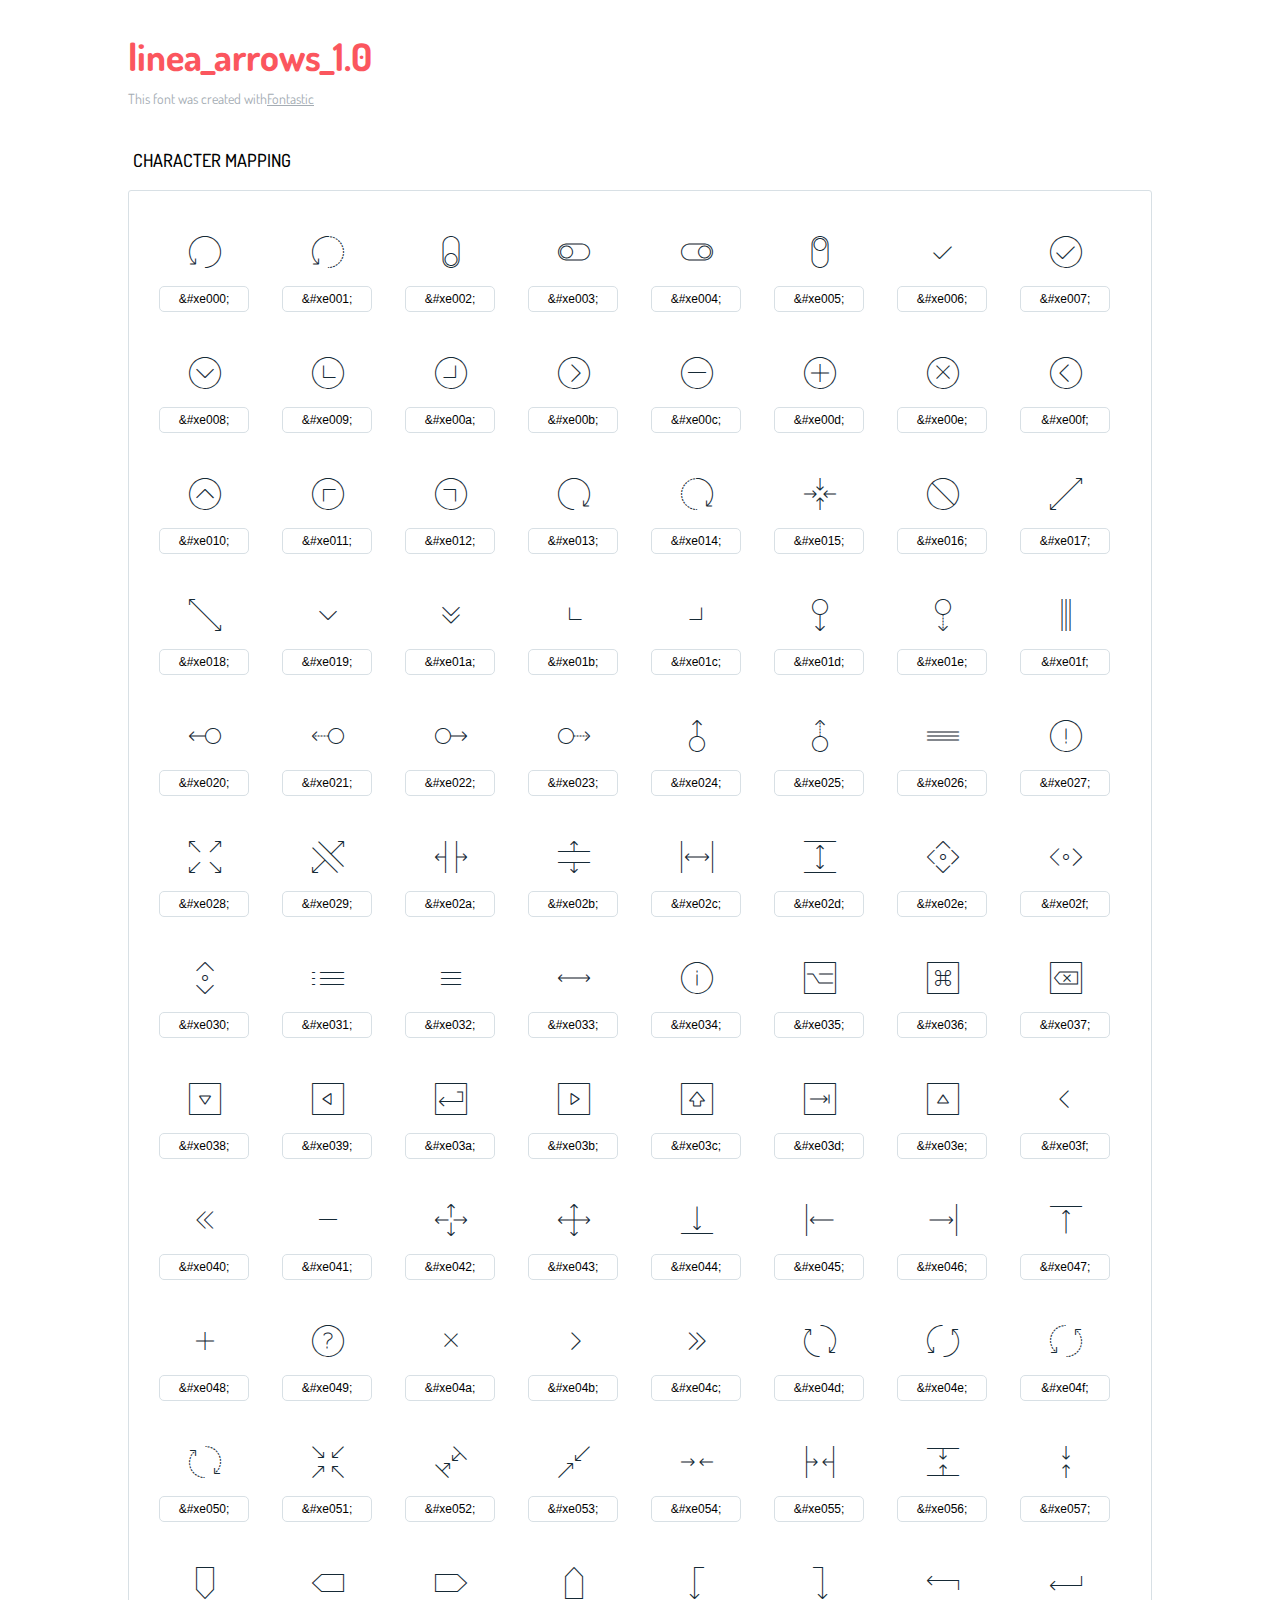
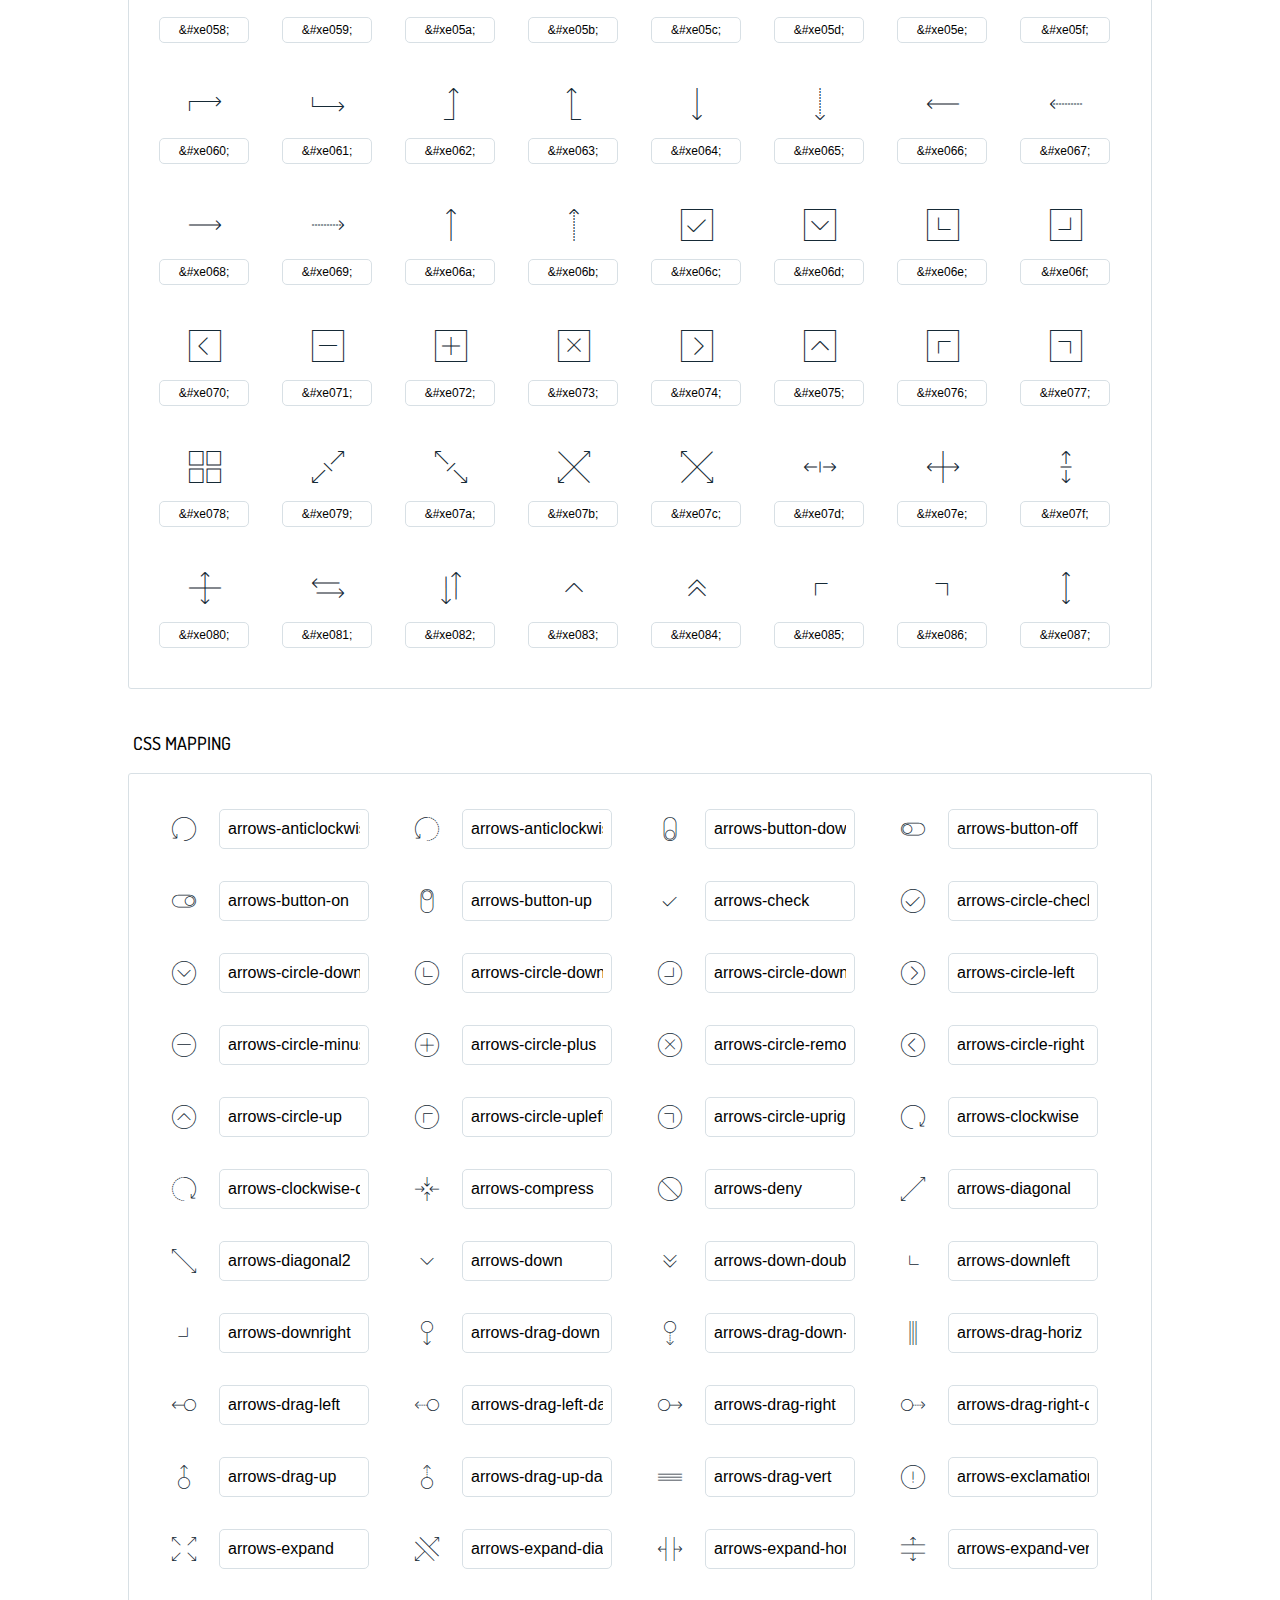
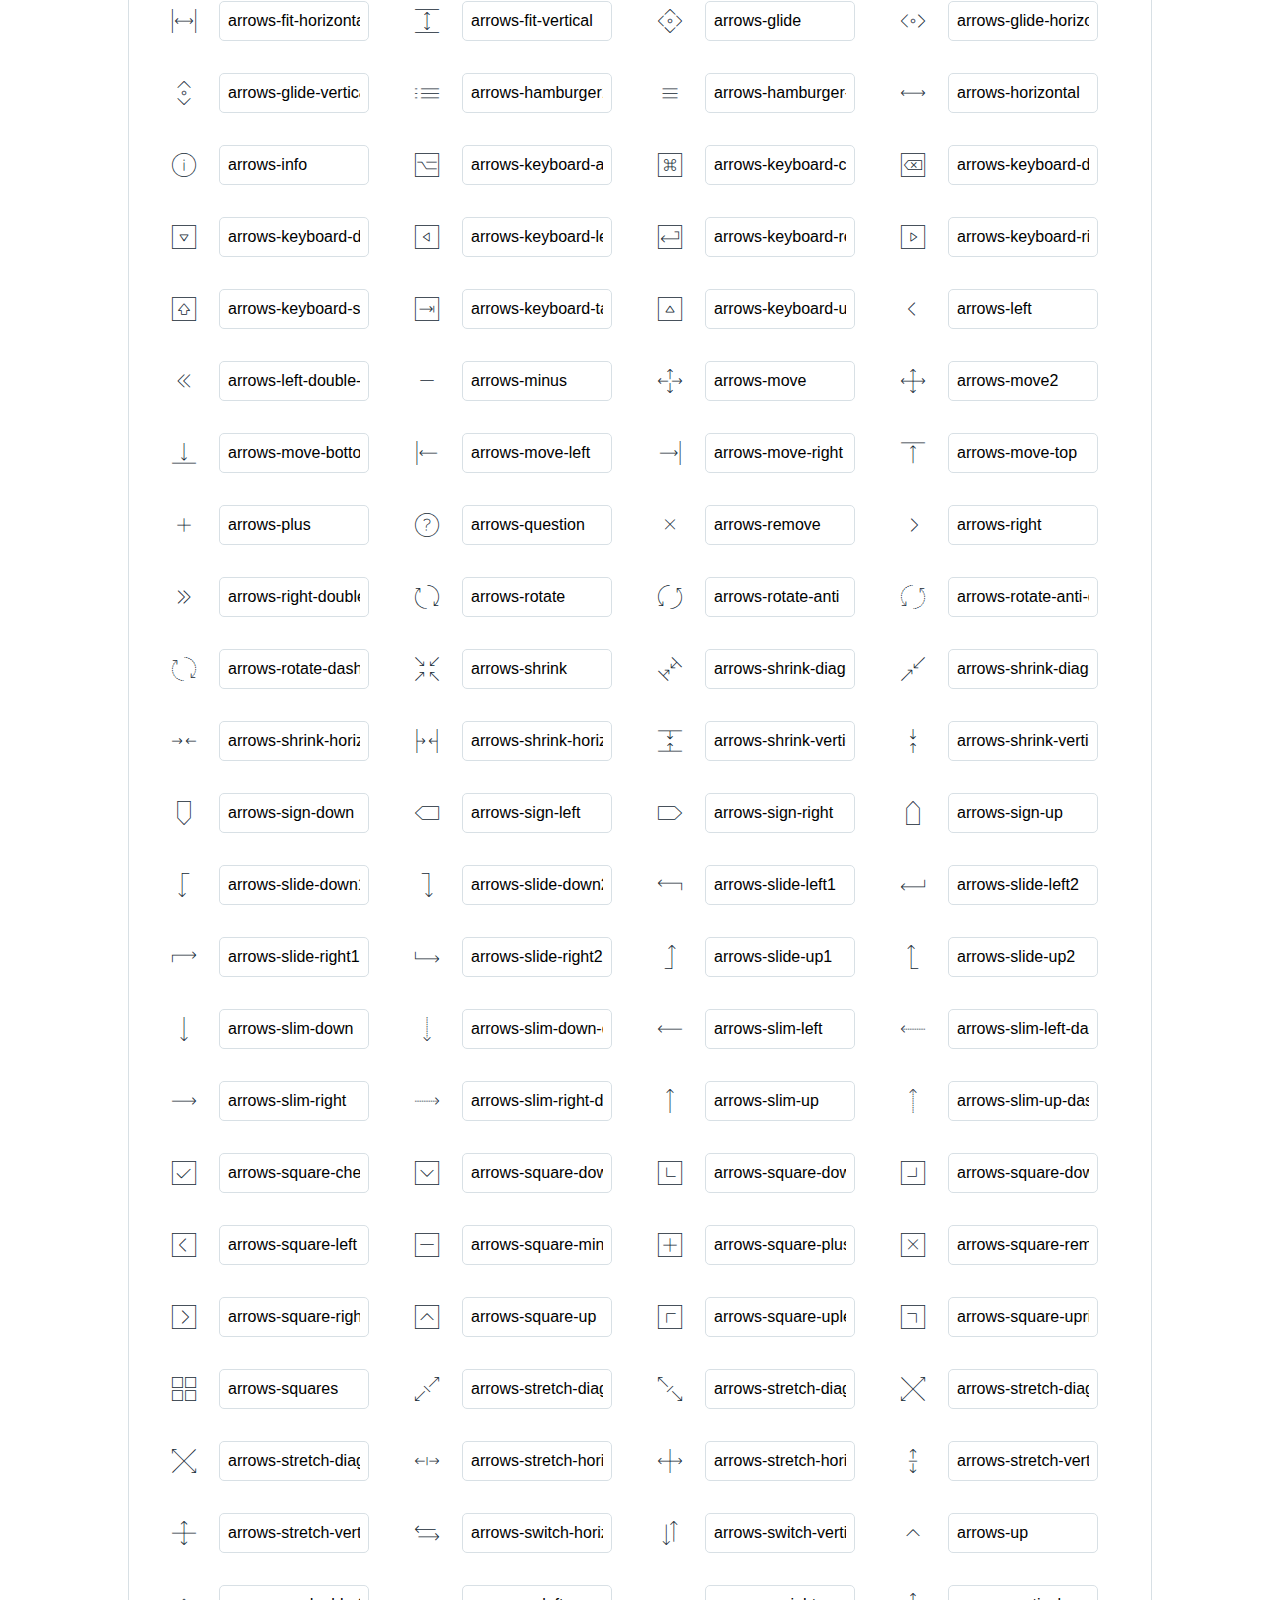
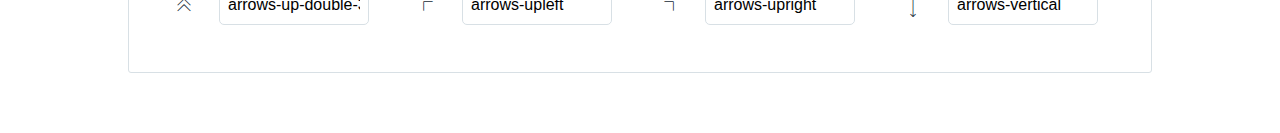
<file: css/arrows-reference.html>
<!DOCTYPE html>
<html lang="en">

<head>
  <meta charset="utf-8">
  <meta http-equiv="X-UA-Compatible" content="IE=edge,chrome=1">
  <meta name="viewport" content="width=device-width,initial-scale=1">
  <title>Font Reference - linea_arrows_1.0</title>
  <link href="http://fonts.googleapis.com/css?family=Dosis:400,500,700" rel="stylesheet" type="text/css">
  <link rel="stylesheet" href="arrow-font.css">
  <style type="text/css">
    html,
    body,
    div,
    span,
    applet,
    object,
    iframe,
    h1,
    h2,
    h3,
    h4,
    h5,
    h6,
    p,
    blockquote,
    pre,
    a,
    abbr,
    acronym,
    address,
    big,
    cite,
    code,
    del,
    dfn,
    em,
    img,
    ins,
    kbd,
    q,
    s,
    samp,
    small,
    strike,
    strong,
    sub,
    sup,
    tt,
    var,
    dl,
    dt,
    dd,
    ol,
    ul,
    li,
    fieldset,
    form,
    label,
    legend,
    table,
    caption,
    tbody,
    tfoot,
    thead,
    tr,
    th,
    td {
      margin: 0;
      padding: 0;
      border: 0;
      outline: 0;
      font-weight: inherit;
      font-style: inherit;
      font-family: inherit;
      font-size: 100%;
      vertical-align: baseline
    }

    body {
      line-height: 1;
      color: #000;
      background: #fff
    }

    ol,
    ul {
      list-style: none
    }

    table {
      border-collapse: separate;
      border-spacing: 0;
      vertical-align: middle
    }

    caption,
    th,
    td {
      text-align: left;
      font-weight: normal;
      vertical-align: middle
    }

    a img {
      border: none
    }

    * {
      -webkit-box-sizing: border-box;
      -moz-box-sizing: border-box;
      box-sizing: border-box
    }

    body {
      font-family: 'Dosis', 'Tahoma', sans-serif
    }

    .container {
      margin: 15px auto;
      width: 80%
    }

    h1 {
      margin: 40px 0 20px;
      font-weight: 700;
      font-size: 38px;
      line-height: 32px;
      color: #fb565e
    }

    h2 {
      font-size: 18px;
      padding: 0 0 21px 5px;
      margin: 45px 0 0 0;
      text-transform: uppercase;
      font-weight: 500
    }

    .small {
      font-size: 14px;
      color: #a5adb4;
    }

    .small a {
      color: #a5adb4;
    }

    .small a:hover {
      color: #fb565e
    }

    .glyphs.character-mapping {
      margin: 0 0 20px 0;
      padding: 20px 0 20px 30px;
      color: rgba(0, 0, 0, 0.5);
      border: 1px solid #d8e0e5;
      -webkit-border-radius: 3px;
      border-radius: 3px;
    }

    .glyphs.character-mapping li {
      margin: 0 30px 20px 0;
      display: inline-block;
      width: 90px
    }

    .glyphs.character-mapping .icon {
      margin: 10px 0 10px 15px;
      padding: 15px;
      position: relative;
      width: 55px;
      height: 55px;
      color: #162a36 !important;
      overflow: hidden;
      -webkit-border-radius: 3px;
      border-radius: 3px;
      font-size: 32px;
    }

    .glyphs.character-mapping .icon svg {
      fill: #000
    }

    .glyphs.character-mapping input {
      margin: 0;
      padding: 5px 0;
      line-height: 12px;
      font-size: 12px;
      display: block;
      width: 100%;
      border: 1px solid #d8e0e5;
      -webkit-border-radius: 5px;
      border-radius: 5px;
      text-align: center;
      outline: 0;
    }

    .glyphs.character-mapping input:focus {
      border: 1px solid #fbde4a;
      -webkit-box-shadow: inset 0 0 3px #fbde4a;
      box-shadow: inset 0 0 3px #fbde4a
    }

    .glyphs.character-mapping input:hover {
      -webkit-box-shadow: inset 0 0 3px #fbde4a;
      box-shadow: inset 0 0 3px #fbde4a
    }

    .glyphs.css-mapping {
      margin: 0 0 60px 0;
      padding: 30px 0 20px 30px;
      color: rgba(0, 0, 0, 0.5);
      border: 1px solid #d8e0e5;
      -webkit-border-radius: 3px;
      border-radius: 3px;
    }

    .glyphs.css-mapping li {
      margin: 0 30px 20px 0;
      padding: 0;
      display: inline-block;
      overflow: hidden
    }

    .glyphs.css-mapping .icon {
      margin: 0;
      margin-right: 10px;
      padding: 13px;
      height: 50px;
      width: 50px;
      color: #162a36 !important;
      overflow: hidden;
      float: left;
      font-size: 24px
    }

    .glyphs.css-mapping input {
      margin: 0;
      margin-top: 5px;
      padding: 8px;
      line-height: 16px;
      font-size: 16px;
      display: block;
      width: 150px;
      height: 40px;
      border: 1px solid #d8e0e5;
      -webkit-border-radius: 5px;
      border-radius: 5px;
      background: #fff;
      outline: 0;
      float: right;
    }

    .glyphs.css-mapping input:focus {
      border: 1px solid #fbde4a;
      -webkit-box-shadow: inset 0 0 3px #fbde4a;
      box-shadow: inset 0 0 3px #fbde4a
    }

    .glyphs.css-mapping input:hover {
      -webkit-box-shadow: inset 0 0 3px #fbde4a;
      box-shadow: inset 0 0 3px #fbde4a
    }
  </style>
</head>

<body>
  <div class="container">
    <h1>linea_arrows_1.0</h1>
    <p class="small">This font was created with<a href="http://fontastic.me/">Fontastic</a></p>
    <h2>Character mapping</h2>
    <ul class="glyphs character-mapping">
      <li>
        <div data-icon="&#xe000;" class="icon"></div>
        <input type="text" readonly="readonly" value="&amp;#xe000;">
      </li>
      <li>
        <div data-icon="&#xe001;" class="icon"></div>
        <input type="text" readonly="readonly" value="&amp;#xe001;">
      </li>
      <li>
        <div data-icon="&#xe002;" class="icon"></div>
        <input type="text" readonly="readonly" value="&amp;#xe002;">
      </li>
      <li>
        <div data-icon="&#xe003;" class="icon"></div>
        <input type="text" readonly="readonly" value="&amp;#xe003;">
      </li>
      <li>
        <div data-icon="&#xe004;" class="icon"></div>
        <input type="text" readonly="readonly" value="&amp;#xe004;">
      </li>
      <li>
        <div data-icon="&#xe005;" class="icon"></div>
        <input type="text" readonly="readonly" value="&amp;#xe005;">
      </li>
      <li>
        <div data-icon="&#xe006;" class="icon"></div>
        <input type="text" readonly="readonly" value="&amp;#xe006;">
      </li>
      <li>
        <div data-icon="&#xe007;" class="icon"></div>
        <input type="text" readonly="readonly" value="&amp;#xe007;">
      </li>
      <li>
        <div data-icon="&#xe008;" class="icon"></div>
        <input type="text" readonly="readonly" value="&amp;#xe008;">
      </li>
      <li>
        <div data-icon="&#xe009;" class="icon"></div>
        <input type="text" readonly="readonly" value="&amp;#xe009;">
      </li>
      <li>
        <div data-icon="&#xe00a;" class="icon"></div>
        <input type="text" readonly="readonly" value="&amp;#xe00a;">
      </li>
      <li>
        <div data-icon="&#xe00b;" class="icon"></div>
        <input type="text" readonly="readonly" value="&amp;#xe00b;">
      </li>
      <li>
        <div data-icon="&#xe00c;" class="icon"></div>
        <input type="text" readonly="readonly" value="&amp;#xe00c;">
      </li>
      <li>
        <div data-icon="&#xe00d;" class="icon"></div>
        <input type="text" readonly="readonly" value="&amp;#xe00d;">
      </li>
      <li>
        <div data-icon="&#xe00e;" class="icon"></div>
        <input type="text" readonly="readonly" value="&amp;#xe00e;">
      </li>
      <li>
        <div data-icon="&#xe00f;" class="icon"></div>
        <input type="text" readonly="readonly" value="&amp;#xe00f;">
      </li>
      <li>
        <div data-icon="&#xe010;" class="icon"></div>
        <input type="text" readonly="readonly" value="&amp;#xe010;">
      </li>
      <li>
        <div data-icon="&#xe011;" class="icon"></div>
        <input type="text" readonly="readonly" value="&amp;#xe011;">
      </li>
      <li>
        <div data-icon="&#xe012;" class="icon"></div>
        <input type="text" readonly="readonly" value="&amp;#xe012;">
      </li>
      <li>
        <div data-icon="&#xe013;" class="icon"></div>
        <input type="text" readonly="readonly" value="&amp;#xe013;">
      </li>
      <li>
        <div data-icon="&#xe014;" class="icon"></div>
        <input type="text" readonly="readonly" value="&amp;#xe014;">
      </li>
      <li>
        <div data-icon="&#xe015;" class="icon"></div>
        <input type="text" readonly="readonly" value="&amp;#xe015;">
      </li>
      <li>
        <div data-icon="&#xe016;" class="icon"></div>
        <input type="text" readonly="readonly" value="&amp;#xe016;">
      </li>
      <li>
        <div data-icon="&#xe017;" class="icon"></div>
        <input type="text" readonly="readonly" value="&amp;#xe017;">
      </li>
      <li>
        <div data-icon="&#xe018;" class="icon"></div>
        <input type="text" readonly="readonly" value="&amp;#xe018;">
      </li>
      <li>
        <div data-icon="&#xe019;" class="icon"></div>
        <input type="text" readonly="readonly" value="&amp;#xe019;">
      </li>
      <li>
        <div data-icon="&#xe01a;" class="icon"></div>
        <input type="text" readonly="readonly" value="&amp;#xe01a;">
      </li>
      <li>
        <div data-icon="&#xe01b;" class="icon"></div>
        <input type="text" readonly="readonly" value="&amp;#xe01b;">
      </li>
      <li>
        <div data-icon="&#xe01c;" class="icon"></div>
        <input type="text" readonly="readonly" value="&amp;#xe01c;">
      </li>
      <li>
        <div data-icon="&#xe01d;" class="icon"></div>
        <input type="text" readonly="readonly" value="&amp;#xe01d;">
      </li>
      <li>
        <div data-icon="&#xe01e;" class="icon"></div>
        <input type="text" readonly="readonly" value="&amp;#xe01e;">
      </li>
      <li>
        <div data-icon="&#xe01f;" class="icon"></div>
        <input type="text" readonly="readonly" value="&amp;#xe01f;">
      </li>
      <li>
        <div data-icon="&#xe020;" class="icon"></div>
        <input type="text" readonly="readonly" value="&amp;#xe020;">
      </li>
      <li>
        <div data-icon="&#xe021;" class="icon"></div>
        <input type="text" readonly="readonly" value="&amp;#xe021;">
      </li>
      <li>
        <div data-icon="&#xe022;" class="icon"></div>
        <input type="text" readonly="readonly" value="&amp;#xe022;">
      </li>
      <li>
        <div data-icon="&#xe023;" class="icon"></div>
        <input type="text" readonly="readonly" value="&amp;#xe023;">
      </li>
      <li>
        <div data-icon="&#xe024;" class="icon"></div>
        <input type="text" readonly="readonly" value="&amp;#xe024;">
      </li>
      <li>
        <div data-icon="&#xe025;" class="icon"></div>
        <input type="text" readonly="readonly" value="&amp;#xe025;">
      </li>
      <li>
        <div data-icon="&#xe026;" class="icon"></div>
        <input type="text" readonly="readonly" value="&amp;#xe026;">
      </li>
      <li>
        <div data-icon="&#xe027;" class="icon"></div>
        <input type="text" readonly="readonly" value="&amp;#xe027;">
      </li>
      <li>
        <div data-icon="&#xe028;" class="icon"></div>
        <input type="text" readonly="readonly" value="&amp;#xe028;">
      </li>
      <li>
        <div data-icon="&#xe029;" class="icon"></div>
        <input type="text" readonly="readonly" value="&amp;#xe029;">
      </li>
      <li>
        <div data-icon="&#xe02a;" class="icon"></div>
        <input type="text" readonly="readonly" value="&amp;#xe02a;">
      </li>
      <li>
        <div data-icon="&#xe02b;" class="icon"></div>
        <input type="text" readonly="readonly" value="&amp;#xe02b;">
      </li>
      <li>
        <div data-icon="&#xe02c;" class="icon"></div>
        <input type="text" readonly="readonly" value="&amp;#xe02c;">
      </li>
      <li>
        <div data-icon="&#xe02d;" class="icon"></div>
        <input type="text" readonly="readonly" value="&amp;#xe02d;">
      </li>
      <li>
        <div data-icon="&#xe02e;" class="icon"></div>
        <input type="text" readonly="readonly" value="&amp;#xe02e;">
      </li>
      <li>
        <div data-icon="&#xe02f;" class="icon"></div>
        <input type="text" readonly="readonly" value="&amp;#xe02f;">
      </li>
      <li>
        <div data-icon="&#xe030;" class="icon"></div>
        <input type="text" readonly="readonly" value="&amp;#xe030;">
      </li>
      <li>
        <div data-icon="&#xe031;" class="icon"></div>
        <input type="text" readonly="readonly" value="&amp;#xe031;">
      </li>
      <li>
        <div data-icon="&#xe032;" class="icon"></div>
        <input type="text" readonly="readonly" value="&amp;#xe032;">
      </li>
      <li>
        <div data-icon="&#xe033;" class="icon"></div>
        <input type="text" readonly="readonly" value="&amp;#xe033;">
      </li>
      <li>
        <div data-icon="&#xe034;" class="icon"></div>
        <input type="text" readonly="readonly" value="&amp;#xe034;">
      </li>
      <li>
        <div data-icon="&#xe035;" class="icon"></div>
        <input type="text" readonly="readonly" value="&amp;#xe035;">
      </li>
      <li>
        <div data-icon="&#xe036;" class="icon"></div>
        <input type="text" readonly="readonly" value="&amp;#xe036;">
      </li>
      <li>
        <div data-icon="&#xe037;" class="icon"></div>
        <input type="text" readonly="readonly" value="&amp;#xe037;">
      </li>
      <li>
        <div data-icon="&#xe038;" class="icon"></div>
        <input type="text" readonly="readonly" value="&amp;#xe038;">
      </li>
      <li>
        <div data-icon="&#xe039;" class="icon"></div>
        <input type="text" readonly="readonly" value="&amp;#xe039;">
      </li>
      <li>
        <div data-icon="&#xe03a;" class="icon"></div>
        <input type="text" readonly="readonly" value="&amp;#xe03a;">
      </li>
      <li>
        <div data-icon="&#xe03b;" class="icon"></div>
        <input type="text" readonly="readonly" value="&amp;#xe03b;">
      </li>
      <li>
        <div data-icon="&#xe03c;" class="icon"></div>
        <input type="text" readonly="readonly" value="&amp;#xe03c;">
      </li>
      <li>
        <div data-icon="&#xe03d;" class="icon"></div>
        <input type="text" readonly="readonly" value="&amp;#xe03d;">
      </li>
      <li>
        <div data-icon="&#xe03e;" class="icon"></div>
        <input type="text" readonly="readonly" value="&amp;#xe03e;">
      </li>
      <li>
        <div data-icon="&#xe03f;" class="icon"></div>
        <input type="text" readonly="readonly" value="&amp;#xe03f;">
      </li>
      <li>
        <div data-icon="&#xe040;" class="icon"></div>
        <input type="text" readonly="readonly" value="&amp;#xe040;">
      </li>
      <li>
        <div data-icon="&#xe041;" class="icon"></div>
        <input type="text" readonly="readonly" value="&amp;#xe041;">
      </li>
      <li>
        <div data-icon="&#xe042;" class="icon"></div>
        <input type="text" readonly="readonly" value="&amp;#xe042;">
      </li>
      <li>
        <div data-icon="&#xe043;" class="icon"></div>
        <input type="text" readonly="readonly" value="&amp;#xe043;">
      </li>
      <li>
        <div data-icon="&#xe044;" class="icon"></div>
        <input type="text" readonly="readonly" value="&amp;#xe044;">
      </li>
      <li>
        <div data-icon="&#xe045;" class="icon"></div>
        <input type="text" readonly="readonly" value="&amp;#xe045;">
      </li>
      <li>
        <div data-icon="&#xe046;" class="icon"></div>
        <input type="text" readonly="readonly" value="&amp;#xe046;">
      </li>
      <li>
        <div data-icon="&#xe047;" class="icon"></div>
        <input type="text" readonly="readonly" value="&amp;#xe047;">
      </li>
      <li>
        <div data-icon="&#xe048;" class="icon"></div>
        <input type="text" readonly="readonly" value="&amp;#xe048;">
      </li>
      <li>
        <div data-icon="&#xe049;" class="icon"></div>
        <input type="text" readonly="readonly" value="&amp;#xe049;">
      </li>
      <li>
        <div data-icon="&#xe04a;" class="icon"></div>
        <input type="text" readonly="readonly" value="&amp;#xe04a;">
      </li>
      <li>
        <div data-icon="&#xe04b;" class="icon"></div>
        <input type="text" readonly="readonly" value="&amp;#xe04b;">
      </li>
      <li>
        <div data-icon="&#xe04c;" class="icon"></div>
        <input type="text" readonly="readonly" value="&amp;#xe04c;">
      </li>
      <li>
        <div data-icon="&#xe04d;" class="icon"></div>
        <input type="text" readonly="readonly" value="&amp;#xe04d;">
      </li>
      <li>
        <div data-icon="&#xe04e;" class="icon"></div>
        <input type="text" readonly="readonly" value="&amp;#xe04e;">
      </li>
      <li>
        <div data-icon="&#xe04f;" class="icon"></div>
        <input type="text" readonly="readonly" value="&amp;#xe04f;">
      </li>
      <li>
        <div data-icon="&#xe050;" class="icon"></div>
        <input type="text" readonly="readonly" value="&amp;#xe050;">
      </li>
      <li>
        <div data-icon="&#xe051;" class="icon"></div>
        <input type="text" readonly="readonly" value="&amp;#xe051;">
      </li>
      <li>
        <div data-icon="&#xe052;" class="icon"></div>
        <input type="text" readonly="readonly" value="&amp;#xe052;">
      </li>
      <li>
        <div data-icon="&#xe053;" class="icon"></div>
        <input type="text" readonly="readonly" value="&amp;#xe053;">
      </li>
      <li>
        <div data-icon="&#xe054;" class="icon"></div>
        <input type="text" readonly="readonly" value="&amp;#xe054;">
      </li>
      <li>
        <div data-icon="&#xe055;" class="icon"></div>
        <input type="text" readonly="readonly" value="&amp;#xe055;">
      </li>
      <li>
        <div data-icon="&#xe056;" class="icon"></div>
        <input type="text" readonly="readonly" value="&amp;#xe056;">
      </li>
      <li>
        <div data-icon="&#xe057;" class="icon"></div>
        <input type="text" readonly="readonly" value="&amp;#xe057;">
      </li>
      <li>
        <div data-icon="&#xe058;" class="icon"></div>
        <input type="text" readonly="readonly" value="&amp;#xe058;">
      </li>
      <li>
        <div data-icon="&#xe059;" class="icon"></div>
        <input type="text" readonly="readonly" value="&amp;#xe059;">
      </li>
      <li>
        <div data-icon="&#xe05a;" class="icon"></div>
        <input type="text" readonly="readonly" value="&amp;#xe05a;">
      </li>
      <li>
        <div data-icon="&#xe05b;" class="icon"></div>
        <input type="text" readonly="readonly" value="&amp;#xe05b;">
      </li>
      <li>
        <div data-icon="&#xe05c;" class="icon"></div>
        <input type="text" readonly="readonly" value="&amp;#xe05c;">
      </li>
      <li>
        <div data-icon="&#xe05d;" class="icon"></div>
        <input type="text" readonly="readonly" value="&amp;#xe05d;">
      </li>
      <li>
        <div data-icon="&#xe05e;" class="icon"></div>
        <input type="text" readonly="readonly" value="&amp;#xe05e;">
      </li>
      <li>
        <div data-icon="&#xe05f;" class="icon"></div>
        <input type="text" readonly="readonly" value="&amp;#xe05f;">
      </li>
      <li>
        <div data-icon="&#xe060;" class="icon"></div>
        <input type="text" readonly="readonly" value="&amp;#xe060;">
      </li>
      <li>
        <div data-icon="&#xe061;" class="icon"></div>
        <input type="text" readonly="readonly" value="&amp;#xe061;">
      </li>
      <li>
        <div data-icon="&#xe062;" class="icon"></div>
        <input type="text" readonly="readonly" value="&amp;#xe062;">
      </li>
      <li>
        <div data-icon="&#xe063;" class="icon"></div>
        <input type="text" readonly="readonly" value="&amp;#xe063;">
      </li>
      <li>
        <div data-icon="&#xe064;" class="icon"></div>
        <input type="text" readonly="readonly" value="&amp;#xe064;">
      </li>
      <li>
        <div data-icon="&#xe065;" class="icon"></div>
        <input type="text" readonly="readonly" value="&amp;#xe065;">
      </li>
      <li>
        <div data-icon="&#xe066;" class="icon"></div>
        <input type="text" readonly="readonly" value="&amp;#xe066;">
      </li>
      <li>
        <div data-icon="&#xe067;" class="icon"></div>
        <input type="text" readonly="readonly" value="&amp;#xe067;">
      </li>
      <li>
        <div data-icon="&#xe068;" class="icon"></div>
        <input type="text" readonly="readonly" value="&amp;#xe068;">
      </li>
      <li>
        <div data-icon="&#xe069;" class="icon"></div>
        <input type="text" readonly="readonly" value="&amp;#xe069;">
      </li>
      <li>
        <div data-icon="&#xe06a;" class="icon"></div>
        <input type="text" readonly="readonly" value="&amp;#xe06a;">
      </li>
      <li>
        <div data-icon="&#xe06b;" class="icon"></div>
        <input type="text" readonly="readonly" value="&amp;#xe06b;">
      </li>
      <li>
        <div data-icon="&#xe06c;" class="icon"></div>
        <input type="text" readonly="readonly" value="&amp;#xe06c;">
      </li>
      <li>
        <div data-icon="&#xe06d;" class="icon"></div>
        <input type="text" readonly="readonly" value="&amp;#xe06d;">
      </li>
      <li>
        <div data-icon="&#xe06e;" class="icon"></div>
        <input type="text" readonly="readonly" value="&amp;#xe06e;">
      </li>
      <li>
        <div data-icon="&#xe06f;" class="icon"></div>
        <input type="text" readonly="readonly" value="&amp;#xe06f;">
      </li>
      <li>
        <div data-icon="&#xe070;" class="icon"></div>
        <input type="text" readonly="readonly" value="&amp;#xe070;">
      </li>
      <li>
        <div data-icon="&#xe071;" class="icon"></div>
        <input type="text" readonly="readonly" value="&amp;#xe071;">
      </li>
      <li>
        <div data-icon="&#xe072;" class="icon"></div>
        <input type="text" readonly="readonly" value="&amp;#xe072;">
      </li>
      <li>
        <div data-icon="&#xe073;" class="icon"></div>
        <input type="text" readonly="readonly" value="&amp;#xe073;">
      </li>
      <li>
        <div data-icon="&#xe074;" class="icon"></div>
        <input type="text" readonly="readonly" value="&amp;#xe074;">
      </li>
      <li>
        <div data-icon="&#xe075;" class="icon"></div>
        <input type="text" readonly="readonly" value="&amp;#xe075;">
      </li>
      <li>
        <div data-icon="&#xe076;" class="icon"></div>
        <input type="text" readonly="readonly" value="&amp;#xe076;">
      </li>
      <li>
        <div data-icon="&#xe077;" class="icon"></div>
        <input type="text" readonly="readonly" value="&amp;#xe077;">
      </li>
      <li>
        <div data-icon="&#xe078;" class="icon"></div>
        <input type="text" readonly="readonly" value="&amp;#xe078;">
      </li>
      <li>
        <div data-icon="&#xe079;" class="icon"></div>
        <input type="text" readonly="readonly" value="&amp;#xe079;">
      </li>
      <li>
        <div data-icon="&#xe07a;" class="icon"></div>
        <input type="text" readonly="readonly" value="&amp;#xe07a;">
      </li>
      <li>
        <div data-icon="&#xe07b;" class="icon"></div>
        <input type="text" readonly="readonly" value="&amp;#xe07b;">
      </li>
      <li>
        <div data-icon="&#xe07c;" class="icon"></div>
        <input type="text" readonly="readonly" value="&amp;#xe07c;">
      </li>
      <li>
        <div data-icon="&#xe07d;" class="icon"></div>
        <input type="text" readonly="readonly" value="&amp;#xe07d;">
      </li>
      <li>
        <div data-icon="&#xe07e;" class="icon"></div>
        <input type="text" readonly="readonly" value="&amp;#xe07e;">
      </li>
      <li>
        <div data-icon="&#xe07f;" class="icon"></div>
        <input type="text" readonly="readonly" value="&amp;#xe07f;">
      </li>
      <li>
        <div data-icon="&#xe080;" class="icon"></div>
        <input type="text" readonly="readonly" value="&amp;#xe080;">
      </li>
      <li>
        <div data-icon="&#xe081;" class="icon"></div>
        <input type="text" readonly="readonly" value="&amp;#xe081;">
      </li>
      <li>
        <div data-icon="&#xe082;" class="icon"></div>
        <input type="text" readonly="readonly" value="&amp;#xe082;">
      </li>
      <li>
        <div data-icon="&#xe083;" class="icon"></div>
        <input type="text" readonly="readonly" value="&amp;#xe083;">
      </li>
      <li>
        <div data-icon="&#xe084;" class="icon"></div>
        <input type="text" readonly="readonly" value="&amp;#xe084;">
      </li>
      <li>
        <div data-icon="&#xe085;" class="icon"></div>
        <input type="text" readonly="readonly" value="&amp;#xe085;">
      </li>
      <li>
        <div data-icon="&#xe086;" class="icon"></div>
        <input type="text" readonly="readonly" value="&amp;#xe086;">
      </li>
      <li>
        <div data-icon="&#xe087;" class="icon"></div>
        <input type="text" readonly="readonly" value="&amp;#xe087;">
      </li>
    </ul>
    <h2>CSS mapping</h2>
    <ul class="glyphs css-mapping">
      <li>
        <div class="icon icon-arrows-anticlockwise"></div>
        <input type="text" readonly="readonly" value="arrows-anticlockwise">
      </li>
      <li>
        <div class="icon icon-arrows-anticlockwise-dashed"></div>
        <input type="text" readonly="readonly" value="arrows-anticlockwise-dashed">
      </li>
      <li>
        <div class="icon icon-arrows-button-down"></div>
        <input type="text" readonly="readonly" value="arrows-button-down">
      </li>
      <li>
        <div class="icon icon-arrows-button-off"></div>
        <input type="text" readonly="readonly" value="arrows-button-off">
      </li>
      <li>
        <div class="icon icon-arrows-button-on"></div>
        <input type="text" readonly="readonly" value="arrows-button-on">
      </li>
      <li>
        <div class="icon icon-arrows-button-up"></div>
        <input type="text" readonly="readonly" value="arrows-button-up">
      </li>
      <li>
        <div class="icon icon-arrows-check"></div>
        <input type="text" readonly="readonly" value="arrows-check">
      </li>
      <li>
        <div class="icon icon-arrows-circle-check"></div>
        <input type="text" readonly="readonly" value="arrows-circle-check">
      </li>
      <li>
        <div class="icon icon-arrows-circle-down"></div>
        <input type="text" readonly="readonly" value="arrows-circle-down">
      </li>
      <li>
        <div class="icon icon-arrows-circle-downleft"></div>
        <input type="text" readonly="readonly" value="arrows-circle-downleft">
      </li>
      <li>
        <div class="icon icon-arrows-circle-downright"></div>
        <input type="text" readonly="readonly" value="arrows-circle-downright">
      </li>
      <li>
        <div class="icon icon-arrows-circle-left"></div>
        <input type="text" readonly="readonly" value="arrows-circle-left">
      </li>
      <li>
        <div class="icon icon-arrows-circle-minus"></div>
        <input type="text" readonly="readonly" value="arrows-circle-minus">
      </li>
      <li>
        <div class="icon icon-arrows-circle-plus"></div>
        <input type="text" readonly="readonly" value="arrows-circle-plus">
      </li>
      <li>
        <div class="icon icon-arrows-circle-remove"></div>
        <input type="text" readonly="readonly" value="arrows-circle-remove">
      </li>
      <li>
        <div class="icon icon-arrows-circle-right"></div>
        <input type="text" readonly="readonly" value="arrows-circle-right">
      </li>
      <li>
        <div class="icon icon-arrows-circle-up"></div>
        <input type="text" readonly="readonly" value="arrows-circle-up">
      </li>
      <li>
        <div class="icon icon-arrows-circle-upleft"></div>
        <input type="text" readonly="readonly" value="arrows-circle-upleft">
      </li>
      <li>
        <div class="icon icon-arrows-circle-upright"></div>
        <input type="text" readonly="readonly" value="arrows-circle-upright">
      </li>
      <li>
        <div class="icon icon-arrows-clockwise"></div>
        <input type="text" readonly="readonly" value="arrows-clockwise">
      </li>
      <li>
        <div class="icon icon-arrows-clockwise-dashed"></div>
        <input type="text" readonly="readonly" value="arrows-clockwise-dashed">
      </li>
      <li>
        <div class="icon icon-arrows-compress"></div>
        <input type="text" readonly="readonly" value="arrows-compress">
      </li>
      <li>
        <div class="icon icon-arrows-deny"></div>
        <input type="text" readonly="readonly" value="arrows-deny">
      </li>
      <li>
        <div class="icon icon-arrows-diagonal"></div>
        <input type="text" readonly="readonly" value="arrows-diagonal">
      </li>
      <li>
        <div class="icon icon-arrows-diagonal2"></div>
        <input type="text" readonly="readonly" value="arrows-diagonal2">
      </li>
      <li>
        <div class="icon icon-arrows-down"></div>
        <input type="text" readonly="readonly" value="arrows-down">
      </li>
      <li>
        <div class="icon icon-arrows-down-double"></div>
        <input type="text" readonly="readonly" value="arrows-down-double">
      </li>
      <li>
        <div class="icon icon-arrows-downleft"></div>
        <input type="text" readonly="readonly" value="arrows-downleft">
      </li>
      <li>
        <div class="icon icon-arrows-downright"></div>
        <input type="text" readonly="readonly" value="arrows-downright">
      </li>
      <li>
        <div class="icon icon-arrows-drag-down"></div>
        <input type="text" readonly="readonly" value="arrows-drag-down">
      </li>
      <li>
        <div class="icon icon-arrows-drag-down-dashed"></div>
        <input type="text" readonly="readonly" value="arrows-drag-down-dashed">
      </li>
      <li>
        <div class="icon icon-arrows-drag-horiz"></div>
        <input type="text" readonly="readonly" value="arrows-drag-horiz">
      </li>
      <li>
        <div class="icon icon-arrows-drag-left"></div>
        <input type="text" readonly="readonly" value="arrows-drag-left">
      </li>
      <li>
        <div class="icon icon-arrows-drag-left-dashed"></div>
        <input type="text" readonly="readonly" value="arrows-drag-left-dashed">
      </li>
      <li>
        <div class="icon icon-arrows-drag-right"></div>
        <input type="text" readonly="readonly" value="arrows-drag-right">
      </li>
      <li>
        <div class="icon icon-arrows-drag-right-dashed"></div>
        <input type="text" readonly="readonly" value="arrows-drag-right-dashed">
      </li>
      <li>
        <div class="icon icon-arrows-drag-up"></div>
        <input type="text" readonly="readonly" value="arrows-drag-up">
      </li>
      <li>
        <div class="icon icon-arrows-drag-up-dashed"></div>
        <input type="text" readonly="readonly" value="arrows-drag-up-dashed">
      </li>
      <li>
        <div class="icon icon-arrows-drag-vert"></div>
        <input type="text" readonly="readonly" value="arrows-drag-vert">
      </li>
      <li>
        <div class="icon icon-arrows-exclamation"></div>
        <input type="text" readonly="readonly" value="arrows-exclamation">
      </li>
      <li>
        <div class="icon icon-arrows-expand"></div>
        <input type="text" readonly="readonly" value="arrows-expand">
      </li>
      <li>
        <div class="icon icon-arrows-expand-diagonal1"></div>
        <input type="text" readonly="readonly" value="arrows-expand-diagonal1">
      </li>
      <li>
        <div class="icon icon-arrows-expand-horizontal1"></div>
        <input type="text" readonly="readonly" value="arrows-expand-horizontal1">
      </li>
      <li>
        <div class="icon icon-arrows-expand-vertical1"></div>
        <input type="text" readonly="readonly" value="arrows-expand-vertical1">
      </li>
      <li>
        <div class="icon icon-arrows-fit-horizontal"></div>
        <input type="text" readonly="readonly" value="arrows-fit-horizontal">
      </li>
      <li>
        <div class="icon icon-arrows-fit-vertical"></div>
        <input type="text" readonly="readonly" value="arrows-fit-vertical">
      </li>
      <li>
        <div class="icon icon-arrows-glide"></div>
        <input type="text" readonly="readonly" value="arrows-glide">
      </li>
      <li>
        <div class="icon icon-arrows-glide-horizontal"></div>
        <input type="text" readonly="readonly" value="arrows-glide-horizontal">
      </li>
      <li>
        <div class="icon icon-arrows-glide-vertical"></div>
        <input type="text" readonly="readonly" value="arrows-glide-vertical">
      </li>
      <li>
        <div class="icon icon-arrows-hamburger1"></div>
        <input type="text" readonly="readonly" value="arrows-hamburger1">
      </li>
      <li>
        <div class="icon icon-arrows-hamburger-2"></div>
        <input type="text" readonly="readonly" value="arrows-hamburger-2">
      </li>
      <li>
        <div class="icon icon-arrows-horizontal"></div>
        <input type="text" readonly="readonly" value="arrows-horizontal">
      </li>
      <li>
        <div class="icon icon-arrows-info"></div>
        <input type="text" readonly="readonly" value="arrows-info">
      </li>
      <li>
        <div class="icon icon-arrows-keyboard-alt"></div>
        <input type="text" readonly="readonly" value="arrows-keyboard-alt">
      </li>
      <li>
        <div class="icon icon-arrows-keyboard-cmd"></div>
        <input type="text" readonly="readonly" value="arrows-keyboard-cmd">
      </li>
      <li>
        <div class="icon icon-arrows-keyboard-delete"></div>
        <input type="text" readonly="readonly" value="arrows-keyboard-delete">
      </li>
      <li>
        <div class="icon icon-arrows-keyboard-down"></div>
        <input type="text" readonly="readonly" value="arrows-keyboard-down">
      </li>
      <li>
        <div class="icon icon-arrows-keyboard-left"></div>
        <input type="text" readonly="readonly" value="arrows-keyboard-left">
      </li>
      <li>
        <div class="icon icon-arrows-keyboard-return"></div>
        <input type="text" readonly="readonly" value="arrows-keyboard-return">
      </li>
      <li>
        <div class="icon icon-arrows-keyboard-right"></div>
        <input type="text" readonly="readonly" value="arrows-keyboard-right">
      </li>
      <li>
        <div class="icon icon-arrows-keyboard-shift"></div>
        <input type="text" readonly="readonly" value="arrows-keyboard-shift">
      </li>
      <li>
        <div class="icon icon-arrows-keyboard-tab"></div>
        <input type="text" readonly="readonly" value="arrows-keyboard-tab">
      </li>
      <li>
        <div class="icon icon-arrows-keyboard-up"></div>
        <input type="text" readonly="readonly" value="arrows-keyboard-up">
      </li>
      <li>
        <div class="icon icon-arrows-left"></div>
        <input type="text" readonly="readonly" value="arrows-left">
      </li>
      <li>
        <div class="icon icon-arrows-left-double-32"></div>
        <input type="text" readonly="readonly" value="arrows-left-double-32">
      </li>
      <li>
        <div class="icon icon-arrows-minus"></div>
        <input type="text" readonly="readonly" value="arrows-minus">
      </li>
      <li>
        <div class="icon icon-arrows-move"></div>
        <input type="text" readonly="readonly" value="arrows-move">
      </li>
      <li>
        <div class="icon icon-arrows-move2"></div>
        <input type="text" readonly="readonly" value="arrows-move2">
      </li>
      <li>
        <div class="icon icon-arrows-move-bottom"></div>
        <input type="text" readonly="readonly" value="arrows-move-bottom">
      </li>
      <li>
        <div class="icon icon-arrows-move-left"></div>
        <input type="text" readonly="readonly" value="arrows-move-left">
      </li>
      <li>
        <div class="icon icon-arrows-move-right"></div>
        <input type="text" readonly="readonly" value="arrows-move-right">
      </li>
      <li>
        <div class="icon icon-arrows-move-top"></div>
        <input type="text" readonly="readonly" value="arrows-move-top">
      </li>
      <li>
        <div class="icon icon-arrows-plus"></div>
        <input type="text" readonly="readonly" value="arrows-plus">
      </li>
      <li>
        <div class="icon icon-arrows-question"></div>
        <input type="text" readonly="readonly" value="arrows-question">
      </li>
      <li>
        <div class="icon icon-arrows-remove"></div>
        <input type="text" readonly="readonly" value="arrows-remove">
      </li>
      <li>
        <div class="icon icon-arrows-right"></div>
        <input type="text" readonly="readonly" value="arrows-right">
      </li>
      <li>
        <div class="icon icon-arrows-right-double"></div>
        <input type="text" readonly="readonly" value="arrows-right-double">
      </li>
      <li>
        <div class="icon icon-arrows-rotate"></div>
        <input type="text" readonly="readonly" value="arrows-rotate">
      </li>
      <li>
        <div class="icon icon-arrows-rotate-anti"></div>
        <input type="text" readonly="readonly" value="arrows-rotate-anti">
      </li>
      <li>
        <div class="icon icon-arrows-rotate-anti-dashed"></div>
        <input type="text" readonly="readonly" value="arrows-rotate-anti-dashed">
      </li>
      <li>
        <div class="icon icon-arrows-rotate-dashed"></div>
        <input type="text" readonly="readonly" value="arrows-rotate-dashed">
      </li>
      <li>
        <div class="icon icon-arrows-shrink"></div>
        <input type="text" readonly="readonly" value="arrows-shrink">
      </li>
      <li>
        <div class="icon icon-arrows-shrink-diagonal1"></div>
        <input type="text" readonly="readonly" value="arrows-shrink-diagonal1">
      </li>
      <li>
        <div class="icon icon-arrows-shrink-diagonal2"></div>
        <input type="text" readonly="readonly" value="arrows-shrink-diagonal2">
      </li>
      <li>
        <div class="icon icon-arrows-shrink-horizonal2"></div>
        <input type="text" readonly="readonly" value="arrows-shrink-horizonal2">
      </li>
      <li>
        <div class="icon icon-arrows-shrink-horizontal1"></div>
        <input type="text" readonly="readonly" value="arrows-shrink-horizontal1">
      </li>
      <li>
        <div class="icon icon-arrows-shrink-vertical1"></div>
        <input type="text" readonly="readonly" value="arrows-shrink-vertical1">
      </li>
      <li>
        <div class="icon icon-arrows-shrink-vertical2"></div>
        <input type="text" readonly="readonly" value="arrows-shrink-vertical2">
      </li>
      <li>
        <div class="icon icon-arrows-sign-down"></div>
        <input type="text" readonly="readonly" value="arrows-sign-down">
      </li>
      <li>
        <div class="icon icon-arrows-sign-left"></div>
        <input type="text" readonly="readonly" value="arrows-sign-left">
      </li>
      <li>
        <div class="icon icon-arrows-sign-right"></div>
        <input type="text" readonly="readonly" value="arrows-sign-right">
      </li>
      <li>
        <div class="icon icon-arrows-sign-up"></div>
        <input type="text" readonly="readonly" value="arrows-sign-up">
      </li>
      <li>
        <div class="icon icon-arrows-slide-down1"></div>
        <input type="text" readonly="readonly" value="arrows-slide-down1">
      </li>
      <li>
        <div class="icon icon-arrows-slide-down2"></div>
        <input type="text" readonly="readonly" value="arrows-slide-down2">
      </li>
      <li>
        <div class="icon icon-arrows-slide-left1"></div>
        <input type="text" readonly="readonly" value="arrows-slide-left1">
      </li>
      <li>
        <div class="icon icon-arrows-slide-left2"></div>
        <input type="text" readonly="readonly" value="arrows-slide-left2">
      </li>
      <li>
        <div class="icon icon-arrows-slide-right1"></div>
        <input type="text" readonly="readonly" value="arrows-slide-right1">
      </li>
      <li>
        <div class="icon icon-arrows-slide-right2"></div>
        <input type="text" readonly="readonly" value="arrows-slide-right2">
      </li>
      <li>
        <div class="icon icon-arrows-slide-up1"></div>
        <input type="text" readonly="readonly" value="arrows-slide-up1">
      </li>
      <li>
        <div class="icon icon-arrows-slide-up2"></div>
        <input type="text" readonly="readonly" value="arrows-slide-up2">
      </li>
      <li>
        <div class="icon icon-arrows-slim-down"></div>
        <input type="text" readonly="readonly" value="arrows-slim-down">
      </li>
      <li>
        <div class="icon icon-arrows-slim-down-dashed"></div>
        <input type="text" readonly="readonly" value="arrows-slim-down-dashed">
      </li>
      <li>
        <div class="icon icon-arrows-slim-left"></div>
        <input type="text" readonly="readonly" value="arrows-slim-left">
      </li>
      <li>
        <div class="icon icon-arrows-slim-left-dashed"></div>
        <input type="text" readonly="readonly" value="arrows-slim-left-dashed">
      </li>
      <li>
        <div class="icon icon-arrows-slim-right"></div>
        <input type="text" readonly="readonly" value="arrows-slim-right">
      </li>
      <li>
        <div class="icon icon-arrows-slim-right-dashed"></div>
        <input type="text" readonly="readonly" value="arrows-slim-right-dashed">
      </li>
      <li>
        <div class="icon icon-arrows-slim-up"></div>
        <input type="text" readonly="readonly" value="arrows-slim-up">
      </li>
      <li>
        <div class="icon icon-arrows-slim-up-dashed"></div>
        <input type="text" readonly="readonly" value="arrows-slim-up-dashed">
      </li>
      <li>
        <div class="icon icon-arrows-square-check"></div>
        <input type="text" readonly="readonly" value="arrows-square-check">
      </li>
      <li>
        <div class="icon icon-arrows-square-down"></div>
        <input type="text" readonly="readonly" value="arrows-square-down">
      </li>
      <li>
        <div class="icon icon-arrows-square-downleft"></div>
        <input type="text" readonly="readonly" value="arrows-square-downleft">
      </li>
      <li>
        <div class="icon icon-arrows-square-downright"></div>
        <input type="text" readonly="readonly" value="arrows-square-downright">
      </li>
      <li>
        <div class="icon icon-arrows-square-left"></div>
        <input type="text" readonly="readonly" value="arrows-square-left">
      </li>
      <li>
        <div class="icon icon-arrows-square-minus"></div>
        <input type="text" readonly="readonly" value="arrows-square-minus">
      </li>
      <li>
        <div class="icon icon-arrows-square-plus"></div>
        <input type="text" readonly="readonly" value="arrows-square-plus">
      </li>
      <li>
        <div class="icon icon-arrows-square-remove"></div>
        <input type="text" readonly="readonly" value="arrows-square-remove">
      </li>
      <li>
        <div class="icon icon-arrows-square-right"></div>
        <input type="text" readonly="readonly" value="arrows-square-right">
      </li>
      <li>
        <div class="icon icon-arrows-square-up"></div>
        <input type="text" readonly="readonly" value="arrows-square-up">
      </li>
      <li>
        <div class="icon icon-arrows-square-upleft"></div>
        <input type="text" readonly="readonly" value="arrows-square-upleft">
      </li>
      <li>
        <div class="icon icon-arrows-square-upright"></div>
        <input type="text" readonly="readonly" value="arrows-square-upright">
      </li>
      <li>
        <div class="icon icon-arrows-squares"></div>
        <input type="text" readonly="readonly" value="arrows-squares">
      </li>
      <li>
        <div class="icon icon-arrows-stretch-diagonal1"></div>
        <input type="text" readonly="readonly" value="arrows-stretch-diagonal1">
      </li>
      <li>
        <div class="icon icon-arrows-stretch-diagonal2"></div>
        <input type="text" readonly="readonly" value="arrows-stretch-diagonal2">
      </li>
      <li>
        <div class="icon icon-arrows-stretch-diagonal3"></div>
        <input type="text" readonly="readonly" value="arrows-stretch-diagonal3">
      </li>
      <li>
        <div class="icon icon-arrows-stretch-diagonal4"></div>
        <input type="text" readonly="readonly" value="arrows-stretch-diagonal4">
      </li>
      <li>
        <div class="icon icon-arrows-stretch-horizontal1"></div>
        <input type="text" readonly="readonly" value="arrows-stretch-horizontal1">
      </li>
      <li>
        <div class="icon icon-arrows-stretch-horizontal2"></div>
        <input type="text" readonly="readonly" value="arrows-stretch-horizontal2">
      </li>
      <li>
        <div class="icon icon-arrows-stretch-vertical1"></div>
        <input type="text" readonly="readonly" value="arrows-stretch-vertical1">
      </li>
      <li>
        <div class="icon icon-arrows-stretch-vertical2"></div>
        <input type="text" readonly="readonly" value="arrows-stretch-vertical2">
      </li>
      <li>
        <div class="icon icon-arrows-switch-horizontal"></div>
        <input type="text" readonly="readonly" value="arrows-switch-horizontal">
      </li>
      <li>
        <div class="icon icon-arrows-switch-vertical"></div>
        <input type="text" readonly="readonly" value="arrows-switch-vertical">
      </li>
      <li>
        <div class="icon icon-arrows-up"></div>
        <input type="text" readonly="readonly" value="arrows-up">
      </li>
      <li>
        <div class="icon icon-arrows-up-double-33"></div>
        <input type="text" readonly="readonly" value="arrows-up-double-33">
      </li>
      <li>
        <div class="icon icon-arrows-upleft"></div>
        <input type="text" readonly="readonly" value="arrows-upleft">
      </li>
      <li>
        <div class="icon icon-arrows-upright"></div>
        <input type="text" readonly="readonly" value="arrows-upright">
      </li>
      <li>
        <div class="icon icon-arrows-vertical"></div>
        <input type="text" readonly="readonly" value="arrows-vertical">
      </li>
    </ul>
  </div>
  <script type="text/javascript">
    (function () {
      var glyphs, _i, _len, _ref;

      _ref = document.getElementsByClassName('glyphs');
      for (_i = 0, _len = _ref.length; _i < _len; _i++) {
        glyphs = _ref[_i];
        glyphs.addEventListener('click', function (event) {
          if (event.target.tagName === 'INPUT') {
            return event.target.select();
          }
        });
      }

    }).call(this);
  </script>
</body>

</html>
</file>
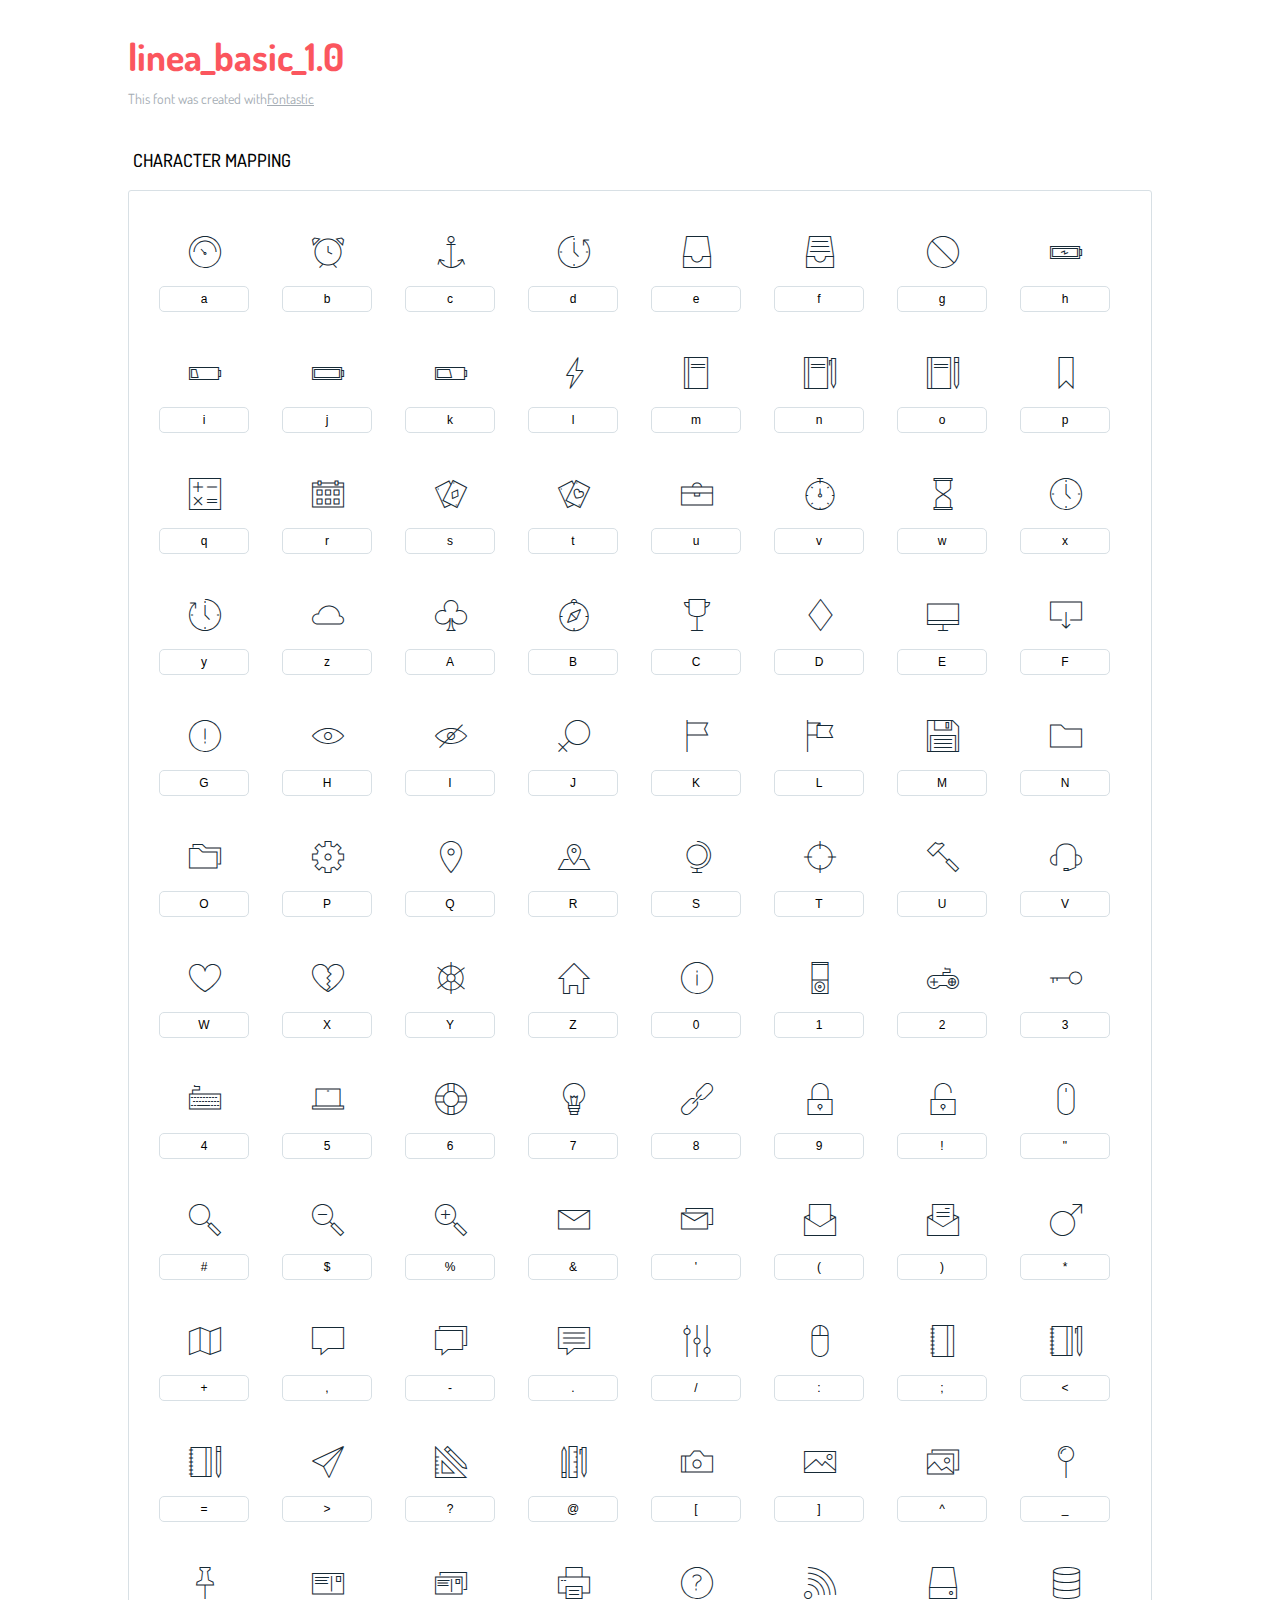
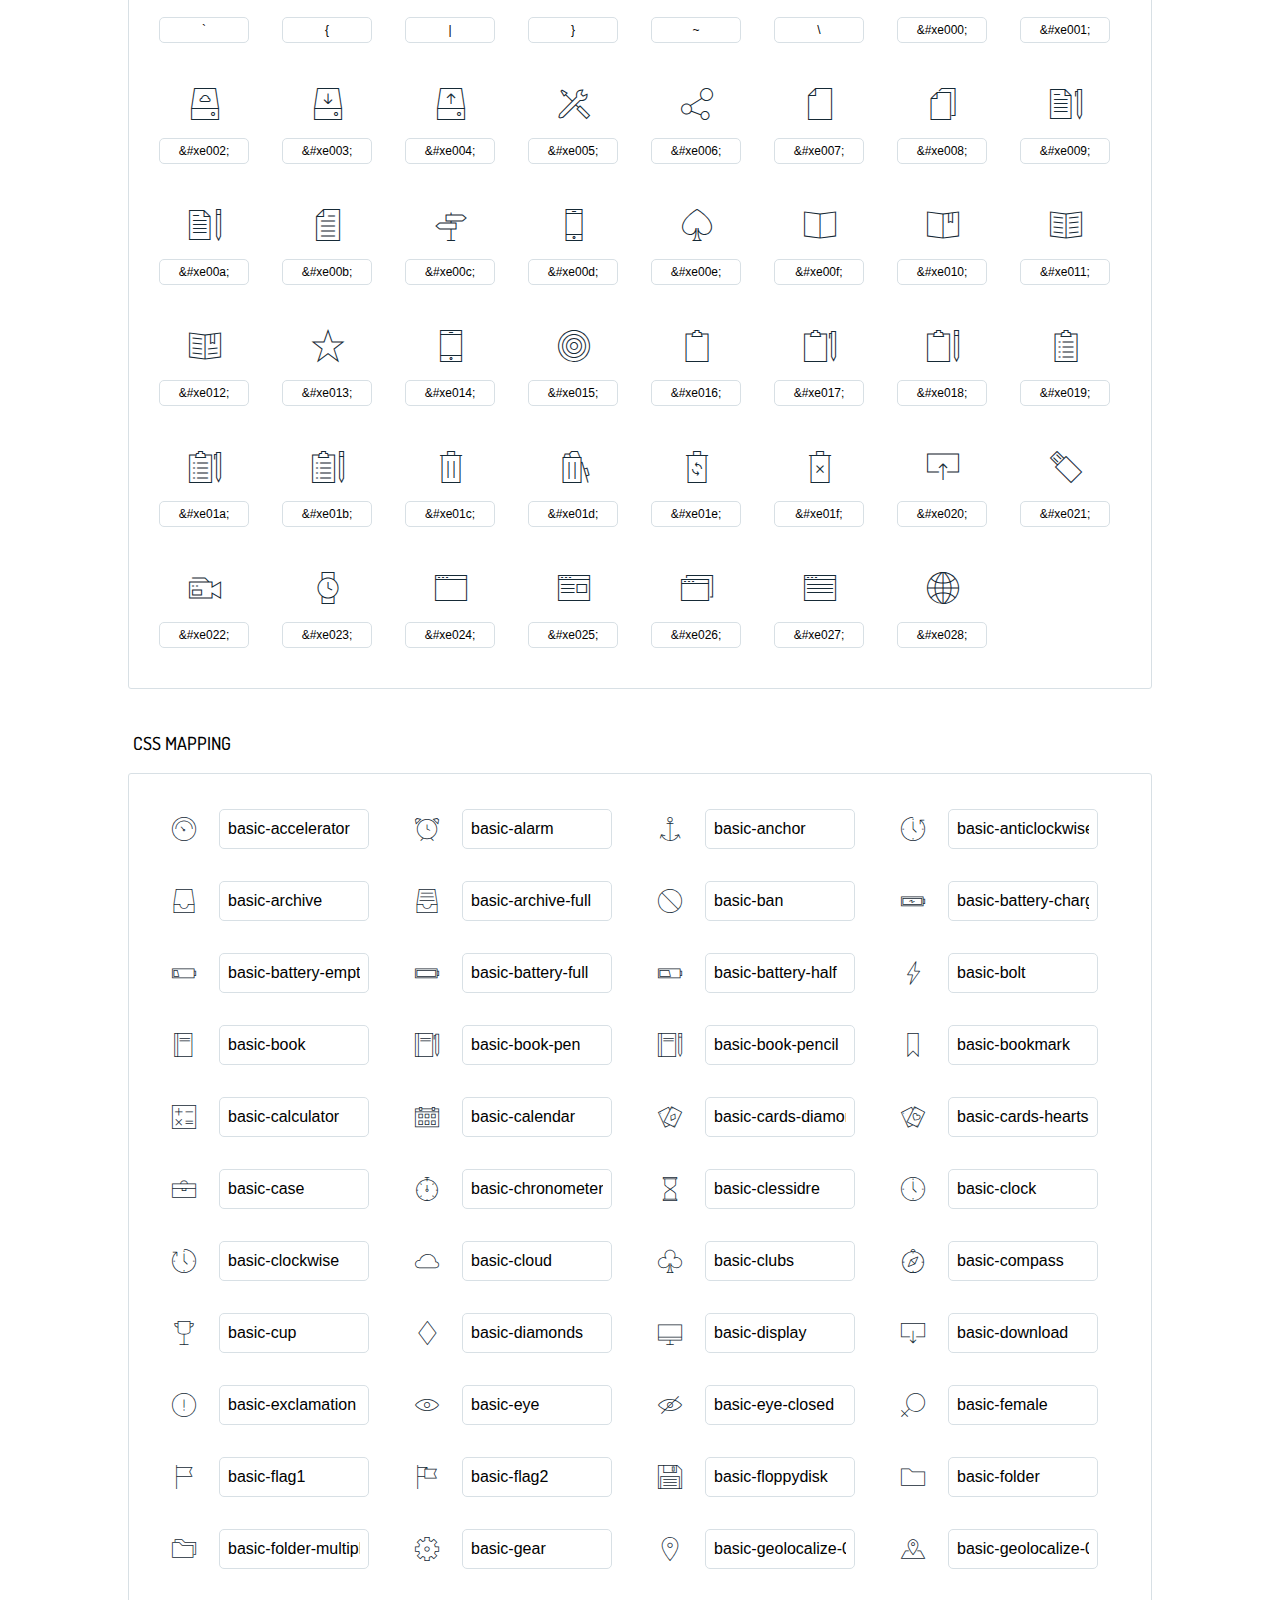
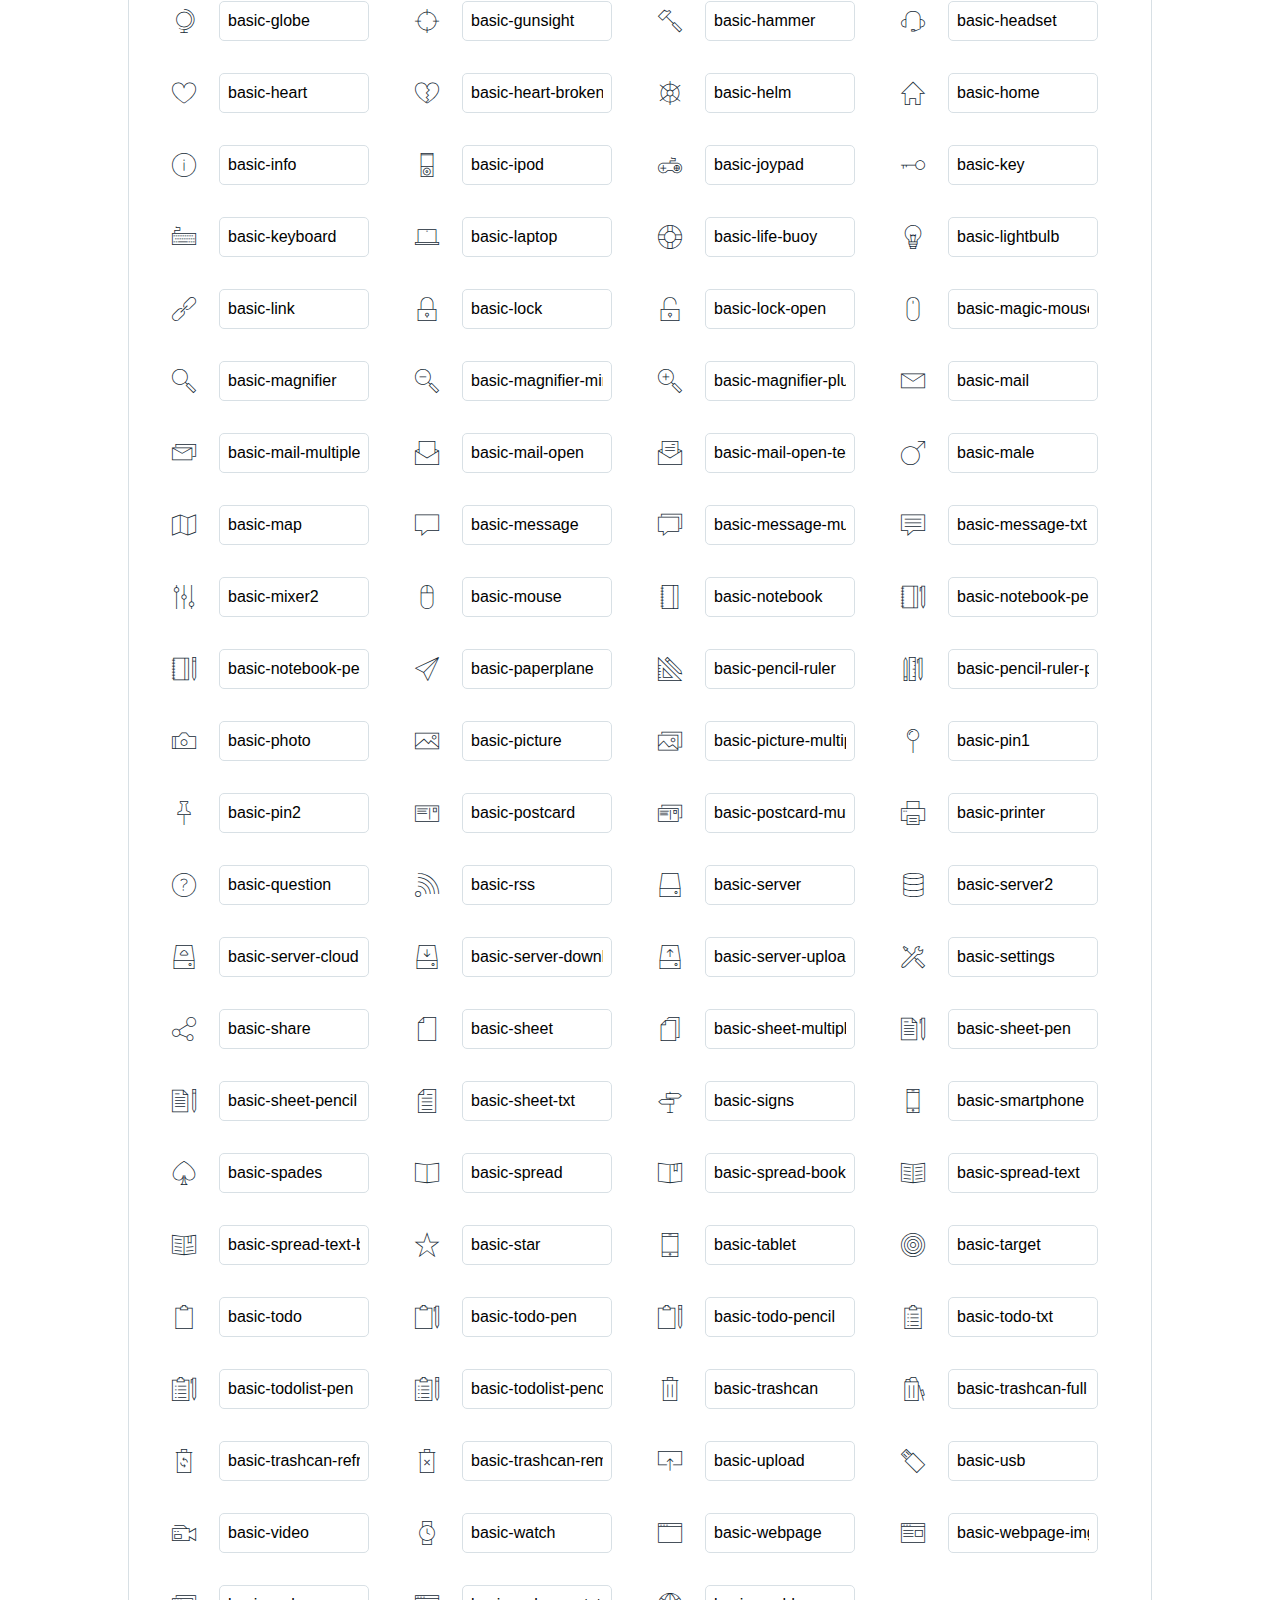
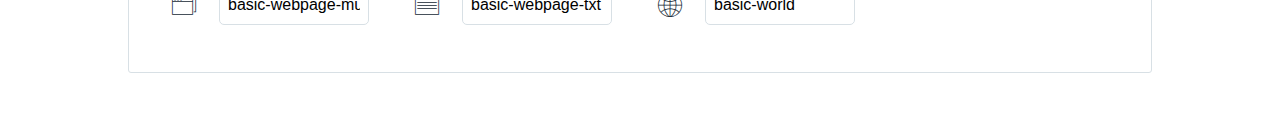
<file: css/icons-reference.html>
<!DOCTYPE html>
<html lang="en">

<head>
  <meta charset="utf-8">
  <meta http-equiv="X-UA-Compatible" content="IE=edge,chrome=1">
  <meta name="viewport" content="width=device-width,initial-scale=1">
  <title>Font Reference - linea_basic_1.0</title>
  <link href="http://fonts.googleapis.com/css?family=Dosis:400,500,700" rel="stylesheet" type="text/css">
  <link rel="stylesheet" href="icon-font.css">
  <style type="text/css">
    html,
    body,
    div,
    span,
    applet,
    object,
    iframe,
    h1,
    h2,
    h3,
    h4,
    h5,
    h6,
    p,
    blockquote,
    pre,
    a,
    abbr,
    acronym,
    address,
    big,
    cite,
    code,
    del,
    dfn,
    em,
    img,
    ins,
    kbd,
    q,
    s,
    samp,
    small,
    strike,
    strong,
    sub,
    sup,
    tt,
    var,
    dl,
    dt,
    dd,
    ol,
    ul,
    li,
    fieldset,
    form,
    label,
    legend,
    table,
    caption,
    tbody,
    tfoot,
    thead,
    tr,
    th,
    td {
      margin: 0;
      padding: 0;
      border: 0;
      outline: 0;
      font-weight: inherit;
      font-style: inherit;
      font-family: inherit;
      font-size: 100%;
      vertical-align: baseline
    }

    body {
      line-height: 1;
      color: #000;
      background: #fff
    }

    ol,
    ul {
      list-style: none
    }

    table {
      border-collapse: separate;
      border-spacing: 0;
      vertical-align: middle
    }

    caption,
    th,
    td {
      text-align: left;
      font-weight: normal;
      vertical-align: middle
    }

    a img {
      border: none
    }

    * {
      -webkit-box-sizing: border-box;
      -moz-box-sizing: border-box;
      box-sizing: border-box
    }

    body {
      font-family: 'Dosis', 'Tahoma', sans-serif
    }

    .container {
      margin: 15px auto;
      width: 80%
    }

    h1 {
      margin: 40px 0 20px;
      font-weight: 700;
      font-size: 38px;
      line-height: 32px;
      color: #fb565e
    }

    h2 {
      font-size: 18px;
      padding: 0 0 21px 5px;
      margin: 45px 0 0 0;
      text-transform: uppercase;
      font-weight: 500
    }

    .small {
      font-size: 14px;
      color: #a5adb4;
    }

    .small a {
      color: #a5adb4;
    }

    .small a:hover {
      color: #fb565e
    }

    .glyphs.character-mapping {
      margin: 0 0 20px 0;
      padding: 20px 0 20px 30px;
      color: rgba(0, 0, 0, 0.5);
      border: 1px solid #d8e0e5;
      -webkit-border-radius: 3px;
      border-radius: 3px;
    }

    .glyphs.character-mapping li {
      margin: 0 30px 20px 0;
      display: inline-block;
      width: 90px
    }

    .glyphs.character-mapping .icon {
      margin: 10px 0 10px 15px;
      padding: 15px;
      position: relative;
      width: 55px;
      height: 55px;
      color: #162a36 !important;
      overflow: hidden;
      -webkit-border-radius: 3px;
      border-radius: 3px;
      font-size: 32px;
    }

    .glyphs.character-mapping .icon svg {
      fill: #000
    }

    .glyphs.character-mapping input {
      margin: 0;
      padding: 5px 0;
      line-height: 12px;
      font-size: 12px;
      display: block;
      width: 100%;
      border: 1px solid #d8e0e5;
      -webkit-border-radius: 5px;
      border-radius: 5px;
      text-align: center;
      outline: 0;
    }

    .glyphs.character-mapping input:focus {
      border: 1px solid #fbde4a;
      -webkit-box-shadow: inset 0 0 3px #fbde4a;
      box-shadow: inset 0 0 3px #fbde4a
    }

    .glyphs.character-mapping input:hover {
      -webkit-box-shadow: inset 0 0 3px #fbde4a;
      box-shadow: inset 0 0 3px #fbde4a
    }

    .glyphs.css-mapping {
      margin: 0 0 60px 0;
      padding: 30px 0 20px 30px;
      color: rgba(0, 0, 0, 0.5);
      border: 1px solid #d8e0e5;
      -webkit-border-radius: 3px;
      border-radius: 3px;
    }

    .glyphs.css-mapping li {
      margin: 0 30px 20px 0;
      padding: 0;
      display: inline-block;
      overflow: hidden
    }

    .glyphs.css-mapping .icon {
      margin: 0;
      margin-right: 10px;
      padding: 13px;
      height: 50px;
      width: 50px;
      color: #162a36 !important;
      overflow: hidden;
      float: left;
      font-size: 24px
    }

    .glyphs.css-mapping input {
      margin: 0;
      margin-top: 5px;
      padding: 8px;
      line-height: 16px;
      font-size: 16px;
      display: block;
      width: 150px;
      height: 40px;
      border: 1px solid #d8e0e5;
      -webkit-border-radius: 5px;
      border-radius: 5px;
      background: #fff;
      outline: 0;
      float: right;
    }

    .glyphs.css-mapping input:focus {
      border: 1px solid #fbde4a;
      -webkit-box-shadow: inset 0 0 3px #fbde4a;
      box-shadow: inset 0 0 3px #fbde4a
    }

    .glyphs.css-mapping input:hover {
      -webkit-box-shadow: inset 0 0 3px #fbde4a;
      box-shadow: inset 0 0 3px #fbde4a
    }
  </style>
</head>

<body>
  <div class="container">
    <h1>linea_basic_1.0</h1>
    <p class="small">This font was created with<a href="http://fontastic.me/">Fontastic</a></p>
    <h2>Character mapping</h2>
    <ul class="glyphs character-mapping">
      <li>
        <div data-icon="a" class="icon"></div>
        <input type="text" readonly="readonly" value="a">
      </li>
      <li>
        <div data-icon="b" class="icon"></div>
        <input type="text" readonly="readonly" value="b">
      </li>
      <li>
        <div data-icon="c" class="icon"></div>
        <input type="text" readonly="readonly" value="c">
      </li>
      <li>
        <div data-icon="d" class="icon"></div>
        <input type="text" readonly="readonly" value="d">
      </li>
      <li>
        <div data-icon="e" class="icon"></div>
        <input type="text" readonly="readonly" value="e">
      </li>
      <li>
        <div data-icon="f" class="icon"></div>
        <input type="text" readonly="readonly" value="f">
      </li>
      <li>
        <div data-icon="g" class="icon"></div>
        <input type="text" readonly="readonly" value="g">
      </li>
      <li>
        <div data-icon="h" class="icon"></div>
        <input type="text" readonly="readonly" value="h">
      </li>
      <li>
        <div data-icon="i" class="icon"></div>
        <input type="text" readonly="readonly" value="i">
      </li>
      <li>
        <div data-icon="j" class="icon"></div>
        <input type="text" readonly="readonly" value="j">
      </li>
      <li>
        <div data-icon="k" class="icon"></div>
        <input type="text" readonly="readonly" value="k">
      </li>
      <li>
        <div data-icon="l" class="icon"></div>
        <input type="text" readonly="readonly" value="l">
      </li>
      <li>
        <div data-icon="m" class="icon"></div>
        <input type="text" readonly="readonly" value="m">
      </li>
      <li>
        <div data-icon="n" class="icon"></div>
        <input type="text" readonly="readonly" value="n">
      </li>
      <li>
        <div data-icon="o" class="icon"></div>
        <input type="text" readonly="readonly" value="o">
      </li>
      <li>
        <div data-icon="p" class="icon"></div>
        <input type="text" readonly="readonly" value="p">
      </li>
      <li>
        <div data-icon="q" class="icon"></div>
        <input type="text" readonly="readonly" value="q">
      </li>
      <li>
        <div data-icon="r" class="icon"></div>
        <input type="text" readonly="readonly" value="r">
      </li>
      <li>
        <div data-icon="s" class="icon"></div>
        <input type="text" readonly="readonly" value="s">
      </li>
      <li>
        <div data-icon="t" class="icon"></div>
        <input type="text" readonly="readonly" value="t">
      </li>
      <li>
        <div data-icon="u" class="icon"></div>
        <input type="text" readonly="readonly" value="u">
      </li>
      <li>
        <div data-icon="v" class="icon"></div>
        <input type="text" readonly="readonly" value="v">
      </li>
      <li>
        <div data-icon="w" class="icon"></div>
        <input type="text" readonly="readonly" value="w">
      </li>
      <li>
        <div data-icon="x" class="icon"></div>
        <input type="text" readonly="readonly" value="x">
      </li>
      <li>
        <div data-icon="y" class="icon"></div>
        <input type="text" readonly="readonly" value="y">
      </li>
      <li>
        <div data-icon="z" class="icon"></div>
        <input type="text" readonly="readonly" value="z">
      </li>
      <li>
        <div data-icon="A" class="icon"></div>
        <input type="text" readonly="readonly" value="A">
      </li>
      <li>
        <div data-icon="B" class="icon"></div>
        <input type="text" readonly="readonly" value="B">
      </li>
      <li>
        <div data-icon="C" class="icon"></div>
        <input type="text" readonly="readonly" value="C">
      </li>
      <li>
        <div data-icon="D" class="icon"></div>
        <input type="text" readonly="readonly" value="D">
      </li>
      <li>
        <div data-icon="E" class="icon"></div>
        <input type="text" readonly="readonly" value="E">
      </li>
      <li>
        <div data-icon="F" class="icon"></div>
        <input type="text" readonly="readonly" value="F">
      </li>
      <li>
        <div data-icon="G" class="icon"></div>
        <input type="text" readonly="readonly" value="G">
      </li>
      <li>
        <div data-icon="H" class="icon"></div>
        <input type="text" readonly="readonly" value="H">
      </li>
      <li>
        <div data-icon="I" class="icon"></div>
        <input type="text" readonly="readonly" value="I">
      </li>
      <li>
        <div data-icon="J" class="icon"></div>
        <input type="text" readonly="readonly" value="J">
      </li>
      <li>
        <div data-icon="K" class="icon"></div>
        <input type="text" readonly="readonly" value="K">
      </li>
      <li>
        <div data-icon="L" class="icon"></div>
        <input type="text" readonly="readonly" value="L">
      </li>
      <li>
        <div data-icon="M" class="icon"></div>
        <input type="text" readonly="readonly" value="M">
      </li>
      <li>
        <div data-icon="N" class="icon"></div>
        <input type="text" readonly="readonly" value="N">
      </li>
      <li>
        <div data-icon="O" class="icon"></div>
        <input type="text" readonly="readonly" value="O">
      </li>
      <li>
        <div data-icon="P" class="icon"></div>
        <input type="text" readonly="readonly" value="P">
      </li>
      <li>
        <div data-icon="Q" class="icon"></div>
        <input type="text" readonly="readonly" value="Q">
      </li>
      <li>
        <div data-icon="R" class="icon"></div>
        <input type="text" readonly="readonly" value="R">
      </li>
      <li>
        <div data-icon="S" class="icon"></div>
        <input type="text" readonly="readonly" value="S">
      </li>
      <li>
        <div data-icon="T" class="icon"></div>
        <input type="text" readonly="readonly" value="T">
      </li>
      <li>
        <div data-icon="U" class="icon"></div>
        <input type="text" readonly="readonly" value="U">
      </li>
      <li>
        <div data-icon="V" class="icon"></div>
        <input type="text" readonly="readonly" value="V">
      </li>
      <li>
        <div data-icon="W" class="icon"></div>
        <input type="text" readonly="readonly" value="W">
      </li>
      <li>
        <div data-icon="X" class="icon"></div>
        <input type="text" readonly="readonly" value="X">
      </li>
      <li>
        <div data-icon="Y" class="icon"></div>
        <input type="text" readonly="readonly" value="Y">
      </li>
      <li>
        <div data-icon="Z" class="icon"></div>
        <input type="text" readonly="readonly" value="Z">
      </li>
      <li>
        <div data-icon="0" class="icon"></div>
        <input type="text" readonly="readonly" value="0">
      </li>
      <li>
        <div data-icon="1" class="icon"></div>
        <input type="text" readonly="readonly" value="1">
      </li>
      <li>
        <div data-icon="2" class="icon"></div>
        <input type="text" readonly="readonly" value="2">
      </li>
      <li>
        <div data-icon="3" class="icon"></div>
        <input type="text" readonly="readonly" value="3">
      </li>
      <li>
        <div data-icon="4" class="icon"></div>
        <input type="text" readonly="readonly" value="4">
      </li>
      <li>
        <div data-icon="5" class="icon"></div>
        <input type="text" readonly="readonly" value="5">
      </li>
      <li>
        <div data-icon="6" class="icon"></div>
        <input type="text" readonly="readonly" value="6">
      </li>
      <li>
        <div data-icon="7" class="icon"></div>
        <input type="text" readonly="readonly" value="7">
      </li>
      <li>
        <div data-icon="8" class="icon"></div>
        <input type="text" readonly="readonly" value="8">
      </li>
      <li>
        <div data-icon="9" class="icon"></div>
        <input type="text" readonly="readonly" value="9">
      </li>
      <li>
        <div data-icon="!" class="icon"></div>
        <input type="text" readonly="readonly" value="!">
      </li>
      <li>
        <div data-icon="&#34;" class="icon"></div>
        <input type="text" readonly="readonly" value="&quot;">
      </li>
      <li>
        <div data-icon="#" class="icon"></div>
        <input type="text" readonly="readonly" value="#">
      </li>
      <li>
        <div data-icon="$" class="icon"></div>
        <input type="text" readonly="readonly" value="$">
      </li>
      <li>
        <div data-icon="%" class="icon"></div>
        <input type="text" readonly="readonly" value="%">
      </li>
      <li>
        <div data-icon="&" class="icon"></div>
        <input type="text" readonly="readonly" value="&amp;">
      </li>
      <li>
        <div data-icon="'" class="icon"></div>
        <input type="text" readonly="readonly" value="&#39;">
      </li>
      <li>
        <div data-icon="(" class="icon"></div>
        <input type="text" readonly="readonly" value="(">
      </li>
      <li>
        <div data-icon=")" class="icon"></div>
        <input type="text" readonly="readonly" value=")">
      </li>
      <li>
        <div data-icon="*" class="icon"></div>
        <input type="text" readonly="readonly" value="*">
      </li>
      <li>
        <div data-icon="+" class="icon"></div>
        <input type="text" readonly="readonly" value="+">
      </li>
      <li>
        <div data-icon="," class="icon"></div>
        <input type="text" readonly="readonly" value=",">
      </li>
      <li>
        <div data-icon="-" class="icon"></div>
        <input type="text" readonly="readonly" value="-">
      </li>
      <li>
        <div data-icon="." class="icon"></div>
        <input type="text" readonly="readonly" value=".">
      </li>
      <li>
        <div data-icon="/" class="icon"></div>
        <input type="text" readonly="readonly" value="/">
      </li>
      <li>
        <div data-icon=":" class="icon"></div>
        <input type="text" readonly="readonly" value=":">
      </li>
      <li>
        <div data-icon=";" class="icon"></div>
        <input type="text" readonly="readonly" value=";">
      </li>
      <li>
        <div data-icon="<" class="icon"></div>
        <input type="text" readonly="readonly" value="&lt;">
      </li>
      <li>
        <div data-icon="=" class="icon"></div>
        <input type="text" readonly="readonly" value="=">
      </li>
      <li>
        <div data-icon=">" class="icon"></div>
        <input type="text" readonly="readonly" value="&gt;">
      </li>
      <li>
        <div data-icon="?" class="icon"></div>
        <input type="text" readonly="readonly" value="?">
      </li>
      <li>
        <div data-icon="@" class="icon"></div>
        <input type="text" readonly="readonly" value="@">
      </li>
      <li>
        <div data-icon="[" class="icon"></div>
        <input type="text" readonly="readonly" value="[">
      </li>
      <li>
        <div data-icon="]" class="icon"></div>
        <input type="text" readonly="readonly" value="]">
      </li>
      <li>
        <div data-icon="^" class="icon"></div>
        <input type="text" readonly="readonly" value="^">
      </li>
      <li>
        <div data-icon="_" class="icon"></div>
        <input type="text" readonly="readonly" value="_">
      </li>
      <li>
        <div data-icon="`" class="icon"></div>
        <input type="text" readonly="readonly" value="`">
      </li>
      <li>
        <div data-icon="{" class="icon"></div>
        <input type="text" readonly="readonly" value="{">
      </li>
      <li>
        <div data-icon="|" class="icon"></div>
        <input type="text" readonly="readonly" value="|">
      </li>
      <li>
        <div data-icon="}" class="icon"></div>
        <input type="text" readonly="readonly" value="}">
      </li>
      <li>
        <div data-icon="~" class="icon"></div>
        <input type="text" readonly="readonly" value="~">
      </li>
      <li>
        <div data-icon="\" class="icon"></div>
        <input type="text" readonly="readonly" value="\">
      </li>
      <li>
        <div data-icon="&#xe000;" class="icon"></div>
        <input type="text" readonly="readonly" value="&amp;#xe000;">
      </li>
      <li>
        <div data-icon="&#xe001;" class="icon"></div>
        <input type="text" readonly="readonly" value="&amp;#xe001;">
      </li>
      <li>
        <div data-icon="&#xe002;" class="icon"></div>
        <input type="text" readonly="readonly" value="&amp;#xe002;">
      </li>
      <li>
        <div data-icon="&#xe003;" class="icon"></div>
        <input type="text" readonly="readonly" value="&amp;#xe003;">
      </li>
      <li>
        <div data-icon="&#xe004;" class="icon"></div>
        <input type="text" readonly="readonly" value="&amp;#xe004;">
      </li>
      <li>
        <div data-icon="&#xe005;" class="icon"></div>
        <input type="text" readonly="readonly" value="&amp;#xe005;">
      </li>
      <li>
        <div data-icon="&#xe006;" class="icon"></div>
        <input type="text" readonly="readonly" value="&amp;#xe006;">
      </li>
      <li>
        <div data-icon="&#xe007;" class="icon"></div>
        <input type="text" readonly="readonly" value="&amp;#xe007;">
      </li>
      <li>
        <div data-icon="&#xe008;" class="icon"></div>
        <input type="text" readonly="readonly" value="&amp;#xe008;">
      </li>
      <li>
        <div data-icon="&#xe009;" class="icon"></div>
        <input type="text" readonly="readonly" value="&amp;#xe009;">
      </li>
      <li>
        <div data-icon="&#xe00a;" class="icon"></div>
        <input type="text" readonly="readonly" value="&amp;#xe00a;">
      </li>
      <li>
        <div data-icon="&#xe00b;" class="icon"></div>
        <input type="text" readonly="readonly" value="&amp;#xe00b;">
      </li>
      <li>
        <div data-icon="&#xe00c;" class="icon"></div>
        <input type="text" readonly="readonly" value="&amp;#xe00c;">
      </li>
      <li>
        <div data-icon="&#xe00d;" class="icon"></div>
        <input type="text" readonly="readonly" value="&amp;#xe00d;">
      </li>
      <li>
        <div data-icon="&#xe00e;" class="icon"></div>
        <input type="text" readonly="readonly" value="&amp;#xe00e;">
      </li>
      <li>
        <div data-icon="&#xe00f;" class="icon"></div>
        <input type="text" readonly="readonly" value="&amp;#xe00f;">
      </li>
      <li>
        <div data-icon="&#xe010;" class="icon"></div>
        <input type="text" readonly="readonly" value="&amp;#xe010;">
      </li>
      <li>
        <div data-icon="&#xe011;" class="icon"></div>
        <input type="text" readonly="readonly" value="&amp;#xe011;">
      </li>
      <li>
        <div data-icon="&#xe012;" class="icon"></div>
        <input type="text" readonly="readonly" value="&amp;#xe012;">
      </li>
      <li>
        <div data-icon="&#xe013;" class="icon"></div>
        <input type="text" readonly="readonly" value="&amp;#xe013;">
      </li>
      <li>
        <div data-icon="&#xe014;" class="icon"></div>
        <input type="text" readonly="readonly" value="&amp;#xe014;">
      </li>
      <li>
        <div data-icon="&#xe015;" class="icon"></div>
        <input type="text" readonly="readonly" value="&amp;#xe015;">
      </li>
      <li>
        <div data-icon="&#xe016;" class="icon"></div>
        <input type="text" readonly="readonly" value="&amp;#xe016;">
      </li>
      <li>
        <div data-icon="&#xe017;" class="icon"></div>
        <input type="text" readonly="readonly" value="&amp;#xe017;">
      </li>
      <li>
        <div data-icon="&#xe018;" class="icon"></div>
        <input type="text" readonly="readonly" value="&amp;#xe018;">
      </li>
      <li>
        <div data-icon="&#xe019;" class="icon"></div>
        <input type="text" readonly="readonly" value="&amp;#xe019;">
      </li>
      <li>
        <div data-icon="&#xe01a;" class="icon"></div>
        <input type="text" readonly="readonly" value="&amp;#xe01a;">
      </li>
      <li>
        <div data-icon="&#xe01b;" class="icon"></div>
        <input type="text" readonly="readonly" value="&amp;#xe01b;">
      </li>
      <li>
        <div data-icon="&#xe01c;" class="icon"></div>
        <input type="text" readonly="readonly" value="&amp;#xe01c;">
      </li>
      <li>
        <div data-icon="&#xe01d;" class="icon"></div>
        <input type="text" readonly="readonly" value="&amp;#xe01d;">
      </li>
      <li>
        <div data-icon="&#xe01e;" class="icon"></div>
        <input type="text" readonly="readonly" value="&amp;#xe01e;">
      </li>
      <li>
        <div data-icon="&#xe01f;" class="icon"></div>
        <input type="text" readonly="readonly" value="&amp;#xe01f;">
      </li>
      <li>
        <div data-icon="&#xe020;" class="icon"></div>
        <input type="text" readonly="readonly" value="&amp;#xe020;">
      </li>
      <li>
        <div data-icon="&#xe021;" class="icon"></div>
        <input type="text" readonly="readonly" value="&amp;#xe021;">
      </li>
      <li>
        <div data-icon="&#xe022;" class="icon"></div>
        <input type="text" readonly="readonly" value="&amp;#xe022;">
      </li>
      <li>
        <div data-icon="&#xe023;" class="icon"></div>
        <input type="text" readonly="readonly" value="&amp;#xe023;">
      </li>
      <li>
        <div data-icon="&#xe024;" class="icon"></div>
        <input type="text" readonly="readonly" value="&amp;#xe024;">
      </li>
      <li>
        <div data-icon="&#xe025;" class="icon"></div>
        <input type="text" readonly="readonly" value="&amp;#xe025;">
      </li>
      <li>
        <div data-icon="&#xe026;" class="icon"></div>
        <input type="text" readonly="readonly" value="&amp;#xe026;">
      </li>
      <li>
        <div data-icon="&#xe027;" class="icon"></div>
        <input type="text" readonly="readonly" value="&amp;#xe027;">
      </li>
      <li>
        <div data-icon="&#xe028;" class="icon"></div>
        <input type="text" readonly="readonly" value="&amp;#xe028;">
      </li>
    </ul>
    <h2>CSS mapping</h2>
    <ul class="glyphs css-mapping">
      <li>
        <div class="icon icon-basic-accelerator"></div>
        <input type="text" readonly="readonly" value="basic-accelerator">
      </li>
      <li>
        <div class="icon icon-basic-alarm"></div>
        <input type="text" readonly="readonly" value="basic-alarm">
      </li>
      <li>
        <div class="icon icon-basic-anchor"></div>
        <input type="text" readonly="readonly" value="basic-anchor">
      </li>
      <li>
        <div class="icon icon-basic-anticlockwise"></div>
        <input type="text" readonly="readonly" value="basic-anticlockwise">
      </li>
      <li>
        <div class="icon icon-basic-archive"></div>
        <input type="text" readonly="readonly" value="basic-archive">
      </li>
      <li>
        <div class="icon icon-basic-archive-full"></div>
        <input type="text" readonly="readonly" value="basic-archive-full">
      </li>
      <li>
        <div class="icon icon-basic-ban"></div>
        <input type="text" readonly="readonly" value="basic-ban">
      </li>
      <li>
        <div class="icon icon-basic-battery-charge"></div>
        <input type="text" readonly="readonly" value="basic-battery-charge">
      </li>
      <li>
        <div class="icon icon-basic-battery-empty"></div>
        <input type="text" readonly="readonly" value="basic-battery-empty">
      </li>
      <li>
        <div class="icon icon-basic-battery-full"></div>
        <input type="text" readonly="readonly" value="basic-battery-full">
      </li>
      <li>
        <div class="icon icon-basic-battery-half"></div>
        <input type="text" readonly="readonly" value="basic-battery-half">
      </li>
      <li>
        <div class="icon icon-basic-bolt"></div>
        <input type="text" readonly="readonly" value="basic-bolt">
      </li>
      <li>
        <div class="icon icon-basic-book"></div>
        <input type="text" readonly="readonly" value="basic-book">
      </li>
      <li>
        <div class="icon icon-basic-book-pen"></div>
        <input type="text" readonly="readonly" value="basic-book-pen">
      </li>
      <li>
        <div class="icon icon-basic-book-pencil"></div>
        <input type="text" readonly="readonly" value="basic-book-pencil">
      </li>
      <li>
        <div class="icon icon-basic-bookmark"></div>
        <input type="text" readonly="readonly" value="basic-bookmark">
      </li>
      <li>
        <div class="icon icon-basic-calculator"></div>
        <input type="text" readonly="readonly" value="basic-calculator">
      </li>
      <li>
        <div class="icon icon-basic-calendar"></div>
        <input type="text" readonly="readonly" value="basic-calendar">
      </li>
      <li>
        <div class="icon icon-basic-cards-diamonds"></div>
        <input type="text" readonly="readonly" value="basic-cards-diamonds">
      </li>
      <li>
        <div class="icon icon-basic-cards-hearts"></div>
        <input type="text" readonly="readonly" value="basic-cards-hearts">
      </li>
      <li>
        <div class="icon icon-basic-case"></div>
        <input type="text" readonly="readonly" value="basic-case">
      </li>
      <li>
        <div class="icon icon-basic-chronometer"></div>
        <input type="text" readonly="readonly" value="basic-chronometer">
      </li>
      <li>
        <div class="icon icon-basic-clessidre"></div>
        <input type="text" readonly="readonly" value="basic-clessidre">
      </li>
      <li>
        <div class="icon icon-basic-clock"></div>
        <input type="text" readonly="readonly" value="basic-clock">
      </li>
      <li>
        <div class="icon icon-basic-clockwise"></div>
        <input type="text" readonly="readonly" value="basic-clockwise">
      </li>
      <li>
        <div class="icon icon-basic-cloud"></div>
        <input type="text" readonly="readonly" value="basic-cloud">
      </li>
      <li>
        <div class="icon icon-basic-clubs"></div>
        <input type="text" readonly="readonly" value="basic-clubs">
      </li>
      <li>
        <div class="icon icon-basic-compass"></div>
        <input type="text" readonly="readonly" value="basic-compass">
      </li>
      <li>
        <div class="icon icon-basic-cup"></div>
        <input type="text" readonly="readonly" value="basic-cup">
      </li>
      <li>
        <div class="icon icon-basic-diamonds"></div>
        <input type="text" readonly="readonly" value="basic-diamonds">
      </li>
      <li>
        <div class="icon icon-basic-display"></div>
        <input type="text" readonly="readonly" value="basic-display">
      </li>
      <li>
        <div class="icon icon-basic-download"></div>
        <input type="text" readonly="readonly" value="basic-download">
      </li>
      <li>
        <div class="icon icon-basic-exclamation"></div>
        <input type="text" readonly="readonly" value="basic-exclamation">
      </li>
      <li>
        <div class="icon icon-basic-eye"></div>
        <input type="text" readonly="readonly" value="basic-eye">
      </li>
      <li>
        <div class="icon icon-basic-eye-closed"></div>
        <input type="text" readonly="readonly" value="basic-eye-closed">
      </li>
      <li>
        <div class="icon icon-basic-female"></div>
        <input type="text" readonly="readonly" value="basic-female">
      </li>
      <li>
        <div class="icon icon-basic-flag1"></div>
        <input type="text" readonly="readonly" value="basic-flag1">
      </li>
      <li>
        <div class="icon icon-basic-flag2"></div>
        <input type="text" readonly="readonly" value="basic-flag2">
      </li>
      <li>
        <div class="icon icon-basic-floppydisk"></div>
        <input type="text" readonly="readonly" value="basic-floppydisk">
      </li>
      <li>
        <div class="icon icon-basic-folder"></div>
        <input type="text" readonly="readonly" value="basic-folder">
      </li>
      <li>
        <div class="icon icon-basic-folder-multiple"></div>
        <input type="text" readonly="readonly" value="basic-folder-multiple">
      </li>
      <li>
        <div class="icon icon-basic-gear"></div>
        <input type="text" readonly="readonly" value="basic-gear">
      </li>
      <li>
        <div class="icon icon-basic-geolocalize-01"></div>
        <input type="text" readonly="readonly" value="basic-geolocalize-01">
      </li>
      <li>
        <div class="icon icon-basic-geolocalize-05"></div>
        <input type="text" readonly="readonly" value="basic-geolocalize-05">
      </li>
      <li>
        <div class="icon icon-basic-globe"></div>
        <input type="text" readonly="readonly" value="basic-globe">
      </li>
      <li>
        <div class="icon icon-basic-gunsight"></div>
        <input type="text" readonly="readonly" value="basic-gunsight">
      </li>
      <li>
        <div class="icon icon-basic-hammer"></div>
        <input type="text" readonly="readonly" value="basic-hammer">
      </li>
      <li>
        <div class="icon icon-basic-headset"></div>
        <input type="text" readonly="readonly" value="basic-headset">
      </li>
      <li>
        <div class="icon icon-basic-heart"></div>
        <input type="text" readonly="readonly" value="basic-heart">
      </li>
      <li>
        <div class="icon icon-basic-heart-broken"></div>
        <input type="text" readonly="readonly" value="basic-heart-broken">
      </li>
      <li>
        <div class="icon icon-basic-helm"></div>
        <input type="text" readonly="readonly" value="basic-helm">
      </li>
      <li>
        <div class="icon icon-basic-home"></div>
        <input type="text" readonly="readonly" value="basic-home">
      </li>
      <li>
        <div class="icon icon-basic-info"></div>
        <input type="text" readonly="readonly" value="basic-info">
      </li>
      <li>
        <div class="icon icon-basic-ipod"></div>
        <input type="text" readonly="readonly" value="basic-ipod">
      </li>
      <li>
        <div class="icon icon-basic-joypad"></div>
        <input type="text" readonly="readonly" value="basic-joypad">
      </li>
      <li>
        <div class="icon icon-basic-key"></div>
        <input type="text" readonly="readonly" value="basic-key">
      </li>
      <li>
        <div class="icon icon-basic-keyboard"></div>
        <input type="text" readonly="readonly" value="basic-keyboard">
      </li>
      <li>
        <div class="icon icon-basic-laptop"></div>
        <input type="text" readonly="readonly" value="basic-laptop">
      </li>
      <li>
        <div class="icon icon-basic-life-buoy"></div>
        <input type="text" readonly="readonly" value="basic-life-buoy">
      </li>
      <li>
        <div class="icon icon-basic-lightbulb"></div>
        <input type="text" readonly="readonly" value="basic-lightbulb">
      </li>
      <li>
        <div class="icon icon-basic-link"></div>
        <input type="text" readonly="readonly" value="basic-link">
      </li>
      <li>
        <div class="icon icon-basic-lock"></div>
        <input type="text" readonly="readonly" value="basic-lock">
      </li>
      <li>
        <div class="icon icon-basic-lock-open"></div>
        <input type="text" readonly="readonly" value="basic-lock-open">
      </li>
      <li>
        <div class="icon icon-basic-magic-mouse"></div>
        <input type="text" readonly="readonly" value="basic-magic-mouse">
      </li>
      <li>
        <div class="icon icon-basic-magnifier"></div>
        <input type="text" readonly="readonly" value="basic-magnifier">
      </li>
      <li>
        <div class="icon icon-basic-magnifier-minus"></div>
        <input type="text" readonly="readonly" value="basic-magnifier-minus">
      </li>
      <li>
        <div class="icon icon-basic-magnifier-plus"></div>
        <input type="text" readonly="readonly" value="basic-magnifier-plus">
      </li>
      <li>
        <div class="icon icon-basic-mail"></div>
        <input type="text" readonly="readonly" value="basic-mail">
      </li>
      <li>
        <div class="icon icon-basic-mail-multiple"></div>
        <input type="text" readonly="readonly" value="basic-mail-multiple">
      </li>
      <li>
        <div class="icon icon-basic-mail-open"></div>
        <input type="text" readonly="readonly" value="basic-mail-open">
      </li>
      <li>
        <div class="icon icon-basic-mail-open-text"></div>
        <input type="text" readonly="readonly" value="basic-mail-open-text">
      </li>
      <li>
        <div class="icon icon-basic-male"></div>
        <input type="text" readonly="readonly" value="basic-male">
      </li>
      <li>
        <div class="icon icon-basic-map"></div>
        <input type="text" readonly="readonly" value="basic-map">
      </li>
      <li>
        <div class="icon icon-basic-message"></div>
        <input type="text" readonly="readonly" value="basic-message">
      </li>
      <li>
        <div class="icon icon-basic-message-multiple"></div>
        <input type="text" readonly="readonly" value="basic-message-multiple">
      </li>
      <li>
        <div class="icon icon-basic-message-txt"></div>
        <input type="text" readonly="readonly" value="basic-message-txt">
      </li>
      <li>
        <div class="icon icon-basic-mixer2"></div>
        <input type="text" readonly="readonly" value="basic-mixer2">
      </li>
      <li>
        <div class="icon icon-basic-mouse"></div>
        <input type="text" readonly="readonly" value="basic-mouse">
      </li>
      <li>
        <div class="icon icon-basic-notebook"></div>
        <input type="text" readonly="readonly" value="basic-notebook">
      </li>
      <li>
        <div class="icon icon-basic-notebook-pen"></div>
        <input type="text" readonly="readonly" value="basic-notebook-pen">
      </li>
      <li>
        <div class="icon icon-basic-notebook-pencil"></div>
        <input type="text" readonly="readonly" value="basic-notebook-pencil">
      </li>
      <li>
        <div class="icon icon-basic-paperplane"></div>
        <input type="text" readonly="readonly" value="basic-paperplane">
      </li>
      <li>
        <div class="icon icon-basic-pencil-ruler"></div>
        <input type="text" readonly="readonly" value="basic-pencil-ruler">
      </li>
      <li>
        <div class="icon icon-basic-pencil-ruler-pen"></div>
        <input type="text" readonly="readonly" value="basic-pencil-ruler-pen">
      </li>
      <li>
        <div class="icon icon-basic-photo"></div>
        <input type="text" readonly="readonly" value="basic-photo">
      </li>
      <li>
        <div class="icon icon-basic-picture"></div>
        <input type="text" readonly="readonly" value="basic-picture">
      </li>
      <li>
        <div class="icon icon-basic-picture-multiple"></div>
        <input type="text" readonly="readonly" value="basic-picture-multiple">
      </li>
      <li>
        <div class="icon icon-basic-pin1"></div>
        <input type="text" readonly="readonly" value="basic-pin1">
      </li>
      <li>
        <div class="icon icon-basic-pin2"></div>
        <input type="text" readonly="readonly" value="basic-pin2">
      </li>
      <li>
        <div class="icon icon-basic-postcard"></div>
        <input type="text" readonly="readonly" value="basic-postcard">
      </li>
      <li>
        <div class="icon icon-basic-postcard-multiple"></div>
        <input type="text" readonly="readonly" value="basic-postcard-multiple">
      </li>
      <li>
        <div class="icon icon-basic-printer"></div>
        <input type="text" readonly="readonly" value="basic-printer">
      </li>
      <li>
        <div class="icon icon-basic-question"></div>
        <input type="text" readonly="readonly" value="basic-question">
      </li>
      <li>
        <div class="icon icon-basic-rss"></div>
        <input type="text" readonly="readonly" value="basic-rss">
      </li>
      <li>
        <div class="icon icon-basic-server"></div>
        <input type="text" readonly="readonly" value="basic-server">
      </li>
      <li>
        <div class="icon icon-basic-server2"></div>
        <input type="text" readonly="readonly" value="basic-server2">
      </li>
      <li>
        <div class="icon icon-basic-server-cloud"></div>
        <input type="text" readonly="readonly" value="basic-server-cloud">
      </li>
      <li>
        <div class="icon icon-basic-server-download"></div>
        <input type="text" readonly="readonly" value="basic-server-download">
      </li>
      <li>
        <div class="icon icon-basic-server-upload"></div>
        <input type="text" readonly="readonly" value="basic-server-upload">
      </li>
      <li>
        <div class="icon icon-basic-settings"></div>
        <input type="text" readonly="readonly" value="basic-settings">
      </li>
      <li>
        <div class="icon icon-basic-share"></div>
        <input type="text" readonly="readonly" value="basic-share">
      </li>
      <li>
        <div class="icon icon-basic-sheet"></div>
        <input type="text" readonly="readonly" value="basic-sheet">
      </li>
      <li>
        <div class="icon icon-basic-sheet-multiple"></div>
        <input type="text" readonly="readonly" value="basic-sheet-multiple">
      </li>
      <li>
        <div class="icon icon-basic-sheet-pen"></div>
        <input type="text" readonly="readonly" value="basic-sheet-pen">
      </li>
      <li>
        <div class="icon icon-basic-sheet-pencil"></div>
        <input type="text" readonly="readonly" value="basic-sheet-pencil">
      </li>
      <li>
        <div class="icon icon-basic-sheet-txt"></div>
        <input type="text" readonly="readonly" value="basic-sheet-txt">
      </li>
      <li>
        <div class="icon icon-basic-signs"></div>
        <input type="text" readonly="readonly" value="basic-signs">
      </li>
      <li>
        <div class="icon icon-basic-smartphone"></div>
        <input type="text" readonly="readonly" value="basic-smartphone">
      </li>
      <li>
        <div class="icon icon-basic-spades"></div>
        <input type="text" readonly="readonly" value="basic-spades">
      </li>
      <li>
        <div class="icon icon-basic-spread"></div>
        <input type="text" readonly="readonly" value="basic-spread">
      </li>
      <li>
        <div class="icon icon-basic-spread-bookmark"></div>
        <input type="text" readonly="readonly" value="basic-spread-bookmark">
      </li>
      <li>
        <div class="icon icon-basic-spread-text"></div>
        <input type="text" readonly="readonly" value="basic-spread-text">
      </li>
      <li>
        <div class="icon icon-basic-spread-text-bookmark"></div>
        <input type="text" readonly="readonly" value="basic-spread-text-bookmark">
      </li>
      <li>
        <div class="icon icon-basic-star"></div>
        <input type="text" readonly="readonly" value="basic-star">
      </li>
      <li>
        <div class="icon icon-basic-tablet"></div>
        <input type="text" readonly="readonly" value="basic-tablet">
      </li>
      <li>
        <div class="icon icon-basic-target"></div>
        <input type="text" readonly="readonly" value="basic-target">
      </li>
      <li>
        <div class="icon icon-basic-todo"></div>
        <input type="text" readonly="readonly" value="basic-todo">
      </li>
      <li>
        <div class="icon icon-basic-todo-pen"></div>
        <input type="text" readonly="readonly" value="basic-todo-pen">
      </li>
      <li>
        <div class="icon icon-basic-todo-pencil"></div>
        <input type="text" readonly="readonly" value="basic-todo-pencil">
      </li>
      <li>
        <div class="icon icon-basic-todo-txt"></div>
        <input type="text" readonly="readonly" value="basic-todo-txt">
      </li>
      <li>
        <div class="icon icon-basic-todolist-pen"></div>
        <input type="text" readonly="readonly" value="basic-todolist-pen">
      </li>
      <li>
        <div class="icon icon-basic-todolist-pencil"></div>
        <input type="text" readonly="readonly" value="basic-todolist-pencil">
      </li>
      <li>
        <div class="icon icon-basic-trashcan"></div>
        <input type="text" readonly="readonly" value="basic-trashcan">
      </li>
      <li>
        <div class="icon icon-basic-trashcan-full"></div>
        <input type="text" readonly="readonly" value="basic-trashcan-full">
      </li>
      <li>
        <div class="icon icon-basic-trashcan-refresh"></div>
        <input type="text" readonly="readonly" value="basic-trashcan-refresh">
      </li>
      <li>
        <div class="icon icon-basic-trashcan-remove"></div>
        <input type="text" readonly="readonly" value="basic-trashcan-remove">
      </li>
      <li>
        <div class="icon icon-basic-upload"></div>
        <input type="text" readonly="readonly" value="basic-upload">
      </li>
      <li>
        <div class="icon icon-basic-usb"></div>
        <input type="text" readonly="readonly" value="basic-usb">
      </li>
      <li>
        <div class="icon icon-basic-video"></div>
        <input type="text" readonly="readonly" value="basic-video">
      </li>
      <li>
        <div class="icon icon-basic-watch"></div>
        <input type="text" readonly="readonly" value="basic-watch">
      </li>
      <li>
        <div class="icon icon-basic-webpage"></div>
        <input type="text" readonly="readonly" value="basic-webpage">
      </li>
      <li>
        <div class="icon icon-basic-webpage-img-txt"></div>
        <input type="text" readonly="readonly" value="basic-webpage-img-txt">
      </li>
      <li>
        <div class="icon icon-basic-webpage-multiple"></div>
        <input type="text" readonly="readonly" value="basic-webpage-multiple">
      </li>
      <li>
        <div class="icon icon-basic-webpage-txt"></div>
        <input type="text" readonly="readonly" value="basic-webpage-txt">
      </li>
      <li>
        <div class="icon icon-basic-world"></div>
        <input type="text" readonly="readonly" value="basic-world">
      </li>
    </ul>
  </div>
  <script type="text/javascript">
    (function () {
      var glyphs, _i, _len, _ref;

      _ref = document.getElementsByClassName('glyphs');
      for (_i = 0, _len = _ref.length; _i < _len; _i++) {
        glyphs = _ref[_i];
        glyphs.addEventListener('click', function (event) {
          if (event.target.tagName === 'INPUT') {
            return event.target.select();
          }
        });
      }

    }).call(this);
  </script>
</body>

</html>
</file>
<file: css/arrow-font.css>
@charset "UTF-8";

@font-face {
  font-family: "linea-arrows-10";
  src:url("fonts/linea-arrows-10.eot");
  src:url("fonts/linea-arrows-10.eot?#iefix") format("embedded-opentype"),
    url("fonts/linea-arrows-10.woff") format("woff"),
    url("fonts/linea-arrows-10.ttf") format("truetype"),
    url("fonts/linea-arrows-10.svg#linea-arrows-10") format("svg");
  font-weight: normal;
  font-style: normal;

}

[data-icon]:before {
  font-family: "linea-arrows-10" !important;
  content: attr(data-icon);
  font-style: normal !important;
  font-weight: normal !important;
  font-variant: normal !important;
  text-transform: none !important;
  speak: none;
  line-height: 1;
  -webkit-font-smoothing: antialiased;
  -moz-osx-font-smoothing: grayscale;
}

[class^="icon-"]:before,
[class*=" icon-"]:before {
  font-family: "linea-arrows-10" !important;
  font-style: normal !important;
  font-weight: normal !important;
  font-variant: normal !important;
  text-transform: none !important;
  speak: none;
  line-height: 1;
  -webkit-font-smoothing: antialiased;
  -moz-osx-font-smoothing: grayscale;
}

.icon-arrows-anticlockwise:before {
  content: "\e000";
}
.icon-arrows-anticlockwise-dashed:before {
  content: "\e001";
}
.icon-arrows-button-down:before {
  content: "\e002";
}
.icon-arrows-button-off:before {
  content: "\e003";
}
.icon-arrows-button-on:before {
  content: "\e004";
}
.icon-arrows-button-up:before {
  content: "\e005";
}
.icon-arrows-check:before {
  content: "\e006";
}
.icon-arrows-circle-check:before {
  content: "\e007";
}
.icon-arrows-circle-down:before {
  content: "\e008";
}
.icon-arrows-circle-downleft:before {
  content: "\e009";
}
.icon-arrows-circle-downright:before {
  content: "\e00a";
}
.icon-arrows-circle-left:before {
  content: "\e00b";
}
.icon-arrows-circle-minus:before {
  content: "\e00c";
}
.icon-arrows-circle-plus:before {
  content: "\e00d";
}
.icon-arrows-circle-remove:before {
  content: "\e00e";
}
.icon-arrows-circle-right:before {
  content: "\e00f";
}
.icon-arrows-circle-up:before {
  content: "\e010";
}
.icon-arrows-circle-upleft:before {
  content: "\e011";
}
.icon-arrows-circle-upright:before {
  content: "\e012";
}
.icon-arrows-clockwise:before {
  content: "\e013";
}
.icon-arrows-clockwise-dashed:before {
  content: "\e014";
}
.icon-arrows-compress:before {
  content: "\e015";
}
.icon-arrows-deny:before {
  content: "\e016";
}
.icon-arrows-diagonal:before {
  content: "\e017";
}
.icon-arrows-diagonal2:before {
  content: "\e018";
}
.icon-arrows-down:before {
  content: "\e019";
}
.icon-arrows-down-double:before {
  content: "\e01a";
}
.icon-arrows-downleft:before {
  content: "\e01b";
}
.icon-arrows-downright:before {
  content: "\e01c";
}
.icon-arrows-drag-down:before {
  content: "\e01d";
}
.icon-arrows-drag-down-dashed:before {
  content: "\e01e";
}
.icon-arrows-drag-horiz:before {
  content: "\e01f";
}
.icon-arrows-drag-left:before {
  content: "\e020";
}
.icon-arrows-drag-left-dashed:before {
  content: "\e021";
}
.icon-arrows-drag-right:before {
  content: "\e022";
}
.icon-arrows-drag-right-dashed:before {
  content: "\e023";
}
.icon-arrows-drag-up:before {
  content: "\e024";
}
.icon-arrows-drag-up-dashed:before {
  content: "\e025";
}
.icon-arrows-drag-vert:before {
  content: "\e026";
}
.icon-arrows-exclamation:before {
  content: "\e027";
}
.icon-arrows-expand:before {
  content: "\e028";
}
.icon-arrows-expand-diagonal1:before {
  content: "\e029";
}
.icon-arrows-expand-horizontal1:before {
  content: "\e02a";
}
.icon-arrows-expand-vertical1:before {
  content: "\e02b";
}
.icon-arrows-fit-horizontal:before {
  content: "\e02c";
}
.icon-arrows-fit-vertical:before {
  content: "\e02d";
}
.icon-arrows-glide:before {
  content: "\e02e";
}
.icon-arrows-glide-horizontal:before {
  content: "\e02f";
}
.icon-arrows-glide-vertical:before {
  content: "\e030";
}
.icon-arrows-hamburger1:before {
  content: "\e031";
}
.icon-arrows-hamburger-2:before {
  content: "\e032";
}
.icon-arrows-horizontal:before {
  content: "\e033";
}
.icon-arrows-info:before {
  content: "\e034";
}
.icon-arrows-keyboard-alt:before {
  content: "\e035";
}
.icon-arrows-keyboard-cmd:before {
  content: "\e036";
}
.icon-arrows-keyboard-delete:before {
  content: "\e037";
}
.icon-arrows-keyboard-down:before {
  content: "\e038";
}
.icon-arrows-keyboard-left:before {
  content: "\e039";
}
.icon-arrows-keyboard-return:before {
  content: "\e03a";
}
.icon-arrows-keyboard-right:before {
  content: "\e03b";
}
.icon-arrows-keyboard-shift:before {
  content: "\e03c";
}
.icon-arrows-keyboard-tab:before {
  content: "\e03d";
}
.icon-arrows-keyboard-up:before {
  content: "\e03e";
}
.icon-arrows-left:before {
  content: "\e03f";
}
.icon-arrows-left-double-32:before {
  content: "\e040";
}
.icon-arrows-minus:before {
  content: "\e041";
}
.icon-arrows-move:before {
  content: "\e042";
}
.icon-arrows-move2:before {
  content: "\e043";
}
.icon-arrows-move-bottom:before {
  content: "\e044";
}
.icon-arrows-move-left:before {
  content: "\e045";
}
.icon-arrows-move-right:before {
  content: "\e046";
}
.icon-arrows-move-top:before {
  content: "\e047";
}
.icon-arrows-plus:before {
  content: "\e048";
}
.icon-arrows-question:before {
  content: "\e049";
}
.icon-arrows-remove:before {
  content: "\e04a";
}
.icon-arrows-right:before {
  content: "\e04b";
}
.icon-arrows-right-double:before {
  content: "\e04c";
}
.icon-arrows-rotate:before {
  content: "\e04d";
}
.icon-arrows-rotate-anti:before {
  content: "\e04e";
}
.icon-arrows-rotate-anti-dashed:before {
  content: "\e04f";
}
.icon-arrows-rotate-dashed:before {
  content: "\e050";
}
.icon-arrows-shrink:before {
  content: "\e051";
}
.icon-arrows-shrink-diagonal1:before {
  content: "\e052";
}
.icon-arrows-shrink-diagonal2:before {
  content: "\e053";
}
.icon-arrows-shrink-horizonal2:before {
  content: "\e054";
}
.icon-arrows-shrink-horizontal1:before {
  content: "\e055";
}
.icon-arrows-shrink-vertical1:before {
  content: "\e056";
}
.icon-arrows-shrink-vertical2:before {
  content: "\e057";
}
.icon-arrows-sign-down:before {
  content: "\e058";
}
.icon-arrows-sign-left:before {
  content: "\e059";
}
.icon-arrows-sign-right:before {
  content: "\e05a";
}
.icon-arrows-sign-up:before {
  content: "\e05b";
}
.icon-arrows-slide-down1:before {
  content: "\e05c";
}
.icon-arrows-slide-down2:before {
  content: "\e05d";
}
.icon-arrows-slide-left1:before {
  content: "\e05e";
}
.icon-arrows-slide-left2:before {
  content: "\e05f";
}
.icon-arrows-slide-right1:before {
  content: "\e060";
}
.icon-arrows-slide-right2:before {
  content: "\e061";
}
.icon-arrows-slide-up1:before {
  content: "\e062";
}
.icon-arrows-slide-up2:before {
  content: "\e063";
}
.icon-arrows-slim-down:before {
  content: "\e064";
}
.icon-arrows-slim-down-dashed:before {
  content: "\e065";
}
.icon-arrows-slim-left:before {
  content: "\e066";
}
.icon-arrows-slim-left-dashed:before {
  content: "\e067";
}
.icon-arrows-slim-right:before {
  content: "\e068";
}
.icon-arrows-slim-right-dashed:before {
  content: "\e069";
}
.icon-arrows-slim-up:before {
  content: "\e06a";
}
.icon-arrows-slim-up-dashed:before {
  content: "\e06b";
}
.icon-arrows-square-check:before {
  content: "\e06c";
}
.icon-arrows-square-down:before {
  content: "\e06d";
}
.icon-arrows-square-downleft:before {
  content: "\e06e";
}
.icon-arrows-square-downright:before {
  content: "\e06f";
}
.icon-arrows-square-left:before {
  content: "\e070";
}
.icon-arrows-square-minus:before {
  content: "\e071";
}
.icon-arrows-square-plus:before {
  content: "\e072";
}
.icon-arrows-square-remove:before {
  content: "\e073";
}
.icon-arrows-square-right:before {
  content: "\e074";
}
.icon-arrows-square-up:before {
  content: "\e075";
}
.icon-arrows-square-upleft:before {
  content: "\e076";
}
.icon-arrows-square-upright:before {
  content: "\e077";
}
.icon-arrows-squares:before {
  content: "\e078";
}
.icon-arrows-stretch-diagonal1:before {
  content: "\e079";
}
.icon-arrows-stretch-diagonal2:before {
  content: "\e07a";
}
.icon-arrows-stretch-diagonal3:before {
  content: "\e07b";
}
.icon-arrows-stretch-diagonal4:before {
  content: "\e07c";
}
.icon-arrows-stretch-horizontal1:before {
  content: "\e07d";
}
.icon-arrows-stretch-horizontal2:before {
  content: "\e07e";
}
.icon-arrows-stretch-vertical1:before {
  content: "\e07f";
}
.icon-arrows-stretch-vertical2:before {
  content: "\e080";
}
.icon-arrows-switch-horizontal:before {
  content: "\e081";
}
.icon-arrows-switch-vertical:before {
  content: "\e082";
}
.icon-arrows-up:before {
  content: "\e083";
}
.icon-arrows-up-double-33:before {
  content: "\e084";
}
.icon-arrows-upleft:before {
  content: "\e085";
}
.icon-arrows-upright:before {
  content: "\e086";
}
.icon-arrows-vertical:before {
  content: "\e087";
}
</file>
<file: css/icon-font.css>
@charset "UTF-8";

@font-face {
  font-family: "linea-basic-10";
  src:url("fonts/linea-basic-10.eot");
  src:url("fonts/linea-basic-10.eot?#iefix") format("embedded-opentype"),
    url("fonts/linea-basic-10.woff") format("woff"),
    url("fonts/linea-basic-10.ttf") format("truetype"),
    url("fonts/linea-basic-10.svg#linea-basic-10") format("svg");
  font-weight: normal;
  font-style: normal;

}

[data-icon]:before {
  font-family: "linea-basic-10" !important;
  content: attr(data-icon);
  font-style: normal !important;
  font-weight: normal !important;
  font-variant: normal !important;
  text-transform: none !important;
  speak: none;
  line-height: 1;
  -webkit-font-smoothing: antialiased;
  -moz-osx-font-smoothing: grayscale;
}

[class^="icon-"]:before,
[class*=" icon-"]:before {
  font-family: "linea-basic-10" !important;
  font-style: normal !important;
  font-weight: normal !important;
  font-variant: normal !important;
  text-transform: none !important;
  speak: none;
  line-height: 1;
  -webkit-font-smoothing: antialiased;
  -moz-osx-font-smoothing: grayscale;
}

.icon-basic-accelerator:before {
  content: "a";
}
.icon-basic-alarm:before {
  content: "b";
}
.icon-basic-anchor:before {
  content: "c";
}
.icon-basic-anticlockwise:before {
  content: "d";
}
.icon-basic-archive:before {
  content: "e";
}
.icon-basic-archive-full:before {
  content: "f";
}
.icon-basic-ban:before {
  content: "g";
}
.icon-basic-battery-charge:before {
  content: "h";
}
.icon-basic-battery-empty:before {
  content: "i";
}
.icon-basic-battery-full:before {
  content: "j";
}
.icon-basic-battery-half:before {
  content: "k";
}
.icon-basic-bolt:before {
  content: "l";
}
.icon-basic-book:before {
  content: "m";
}
.icon-basic-book-pen:before {
  content: "n";
}
.icon-basic-book-pencil:before {
  content: "o";
}
.icon-basic-bookmark:before {
  content: "p";
}
.icon-basic-calculator:before {
  content: "q";
}
.icon-basic-calendar:before {
  content: "r";
}
.icon-basic-cards-diamonds:before {
  content: "s";
}
.icon-basic-cards-hearts:before {
  content: "t";
}
.icon-basic-case:before {
  content: "u";
}
.icon-basic-chronometer:before {
  content: "v";
}
.icon-basic-clessidre:before {
  content: "w";
}
.icon-basic-clock:before {
  content: "x";
}
.icon-basic-clockwise:before {
  content: "y";
}
.icon-basic-cloud:before {
  content: "z";
}
.icon-basic-clubs:before {
  content: "A";
}
.icon-basic-compass:before {
  content: "B";
}
.icon-basic-cup:before {
  content: "C";
}
.icon-basic-diamonds:before {
  content: "D";
}
.icon-basic-display:before {
  content: "E";
}
.icon-basic-download:before {
  content: "F";
}
.icon-basic-exclamation:before {
  content: "G";
}
.icon-basic-eye:before {
  content: "H";
}
.icon-basic-eye-closed:before {
  content: "I";
}
.icon-basic-female:before {
  content: "J";
}
.icon-basic-flag1:before {
  content: "K";
}
.icon-basic-flag2:before {
  content: "L";
}
.icon-basic-floppydisk:before {
  content: "M";
}
.icon-basic-folder:before {
  content: "N";
}
.icon-basic-folder-multiple:before {
  content: "O";
}
.icon-basic-gear:before {
  content: "P";
}
.icon-basic-geolocalize-01:before {
  content: "Q";
}
.icon-basic-geolocalize-05:before {
  content: "R";
}
.icon-basic-globe:before {
  content: "S";
}
.icon-basic-gunsight:before {
  content: "T";
}
.icon-basic-hammer:before {
  content: "U";
}
.icon-basic-headset:before {
  content: "V";
}
.icon-basic-heart:before {
  content: "W";
}
.icon-basic-heart-broken:before {
  content: "X";
}
.icon-basic-helm:before {
  content: "Y";
}
.icon-basic-home:before {
  content: "Z";
}
.icon-basic-info:before {
  content: "0";
}
.icon-basic-ipod:before {
  content: "1";
}
.icon-basic-joypad:before {
  content: "2";
}
.icon-basic-key:before {
  content: "3";
}
.icon-basic-keyboard:before {
  content: "4";
}
.icon-basic-laptop:before {
  content: "5";
}
.icon-basic-life-buoy:before {
  content: "6";
}
.icon-basic-lightbulb:before {
  content: "7";
}
.icon-basic-link:before {
  content: "8";
}
.icon-basic-lock:before {
  content: "9";
}
.icon-basic-lock-open:before {
  content: "!";
}
.icon-basic-magic-mouse:before {
  content: "\"";
}
.icon-basic-magnifier:before {
  content: "#";
}
.icon-basic-magnifier-minus:before {
  content: "$";
}
.icon-basic-magnifier-plus:before {
  content: "%";
}
.icon-basic-mail:before {
  content: "&";
}
.icon-basic-mail-multiple:before {
  content: "'";
}
.icon-basic-mail-open:before {
  content: "(";
}
.icon-basic-mail-open-text:before {
  content: ")";
}
.icon-basic-male:before {
  content: "*";
}
.icon-basic-map:before {
  content: "+";
}
.icon-basic-message:before {
  content: ",";
}
.icon-basic-message-multiple:before {
  content: "-";
}
.icon-basic-message-txt:before {
  content: ".";
}
.icon-basic-mixer2:before {
  content: "/";
}
.icon-basic-mouse:before {
  content: ":";
}
.icon-basic-notebook:before {
  content: ";";
}
.icon-basic-notebook-pen:before {
  content: "<";
}
.icon-basic-notebook-pencil:before {
  content: "=";
}
.icon-basic-paperplane:before {
  content: ">";
}
.icon-basic-pencil-ruler:before {
  content: "?";
}
.icon-basic-pencil-ruler-pen:before {
  content: "@";
}
.icon-basic-photo:before {
  content: "[";
}
.icon-basic-picture:before {
  content: "]";
}
.icon-basic-picture-multiple:before {
  content: "^";
}
.icon-basic-pin1:before {
  content: "_";
}
.icon-basic-pin2:before {
  content: "`";
}
.icon-basic-postcard:before {
  content: "{";
}
.icon-basic-postcard-multiple:before {
  content: "|";
}
.icon-basic-printer:before {
  content: "}";
}
.icon-basic-question:before {
  content: "~";
}
.icon-basic-rss:before {
  content: "\\";
}
.icon-basic-server:before {
  content: "\e000";
}
.icon-basic-server2:before {
  content: "\e001";
}
.icon-basic-server-cloud:before {
  content: "\e002";
}
.icon-basic-server-download:before {
  content: "\e003";
}
.icon-basic-server-upload:before {
  content: "\e004";
}
.icon-basic-settings:before {
  content: "\e005";
}
.icon-basic-share:before {
  content: "\e006";
}
.icon-basic-sheet:before {
  content: "\e007";
}
.icon-basic-sheet-multiple:before {
  content: "\e008";
}
.icon-basic-sheet-pen:before {
  content: "\e009";
}
.icon-basic-sheet-pencil:before {
  content: "\e00a";
}
.icon-basic-sheet-txt:before {
  content: "\e00b";
}
.icon-basic-signs:before {
  content: "\e00c";
}
.icon-basic-smartphone:before {
  content: "\e00d";
}
.icon-basic-spades:before {
  content: "\e00e";
}
.icon-basic-spread:before {
  content: "\e00f";
}
.icon-basic-spread-bookmark:before {
  content: "\e010";
}
.icon-basic-spread-text:before {
  content: "\e011";
}
.icon-basic-spread-text-bookmark:before {
  content: "\e012";
}
.icon-basic-star:before {
  content: "\e013";
}
.icon-basic-tablet:before {
  content: "\e014";
}
.icon-basic-target:before {
  content: "\e015";
}
.icon-basic-todo:before {
  content: "\e016";
}
.icon-basic-todo-pen:before {
  content: "\e017";
}
.icon-basic-todo-pencil:before {
  content: "\e018";
}
.icon-basic-todo-txt:before {
  content: "\e019";
}
.icon-basic-todolist-pen:before {
  content: "\e01a";
}
.icon-basic-todolist-pencil:before {
  content: "\e01b";
}
.icon-basic-trashcan:before {
  content: "\e01c";
}
.icon-basic-trashcan-full:before {
  content: "\e01d";
}
.icon-basic-trashcan-refresh:before {
  content: "\e01e";
}
.icon-basic-trashcan-remove:before {
  content: "\e01f";
}
.icon-basic-upload:before {
  content: "\e020";
}
.icon-basic-usb:before {
  content: "\e021";
}
.icon-basic-video:before {
  content: "\e022";
}
.icon-basic-watch:before {
  content: "\e023";
}
.icon-basic-webpage:before {
  content: "\e024";
}
.icon-basic-webpage-img-txt:before {
  content: "\e025";
}
.icon-basic-webpage-multiple:before {
  content: "\e026";
}
.icon-basic-webpage-txt:before {
  content: "\e027";
}
.icon-basic-world:before {
  content: "\e028";
}
</file>
